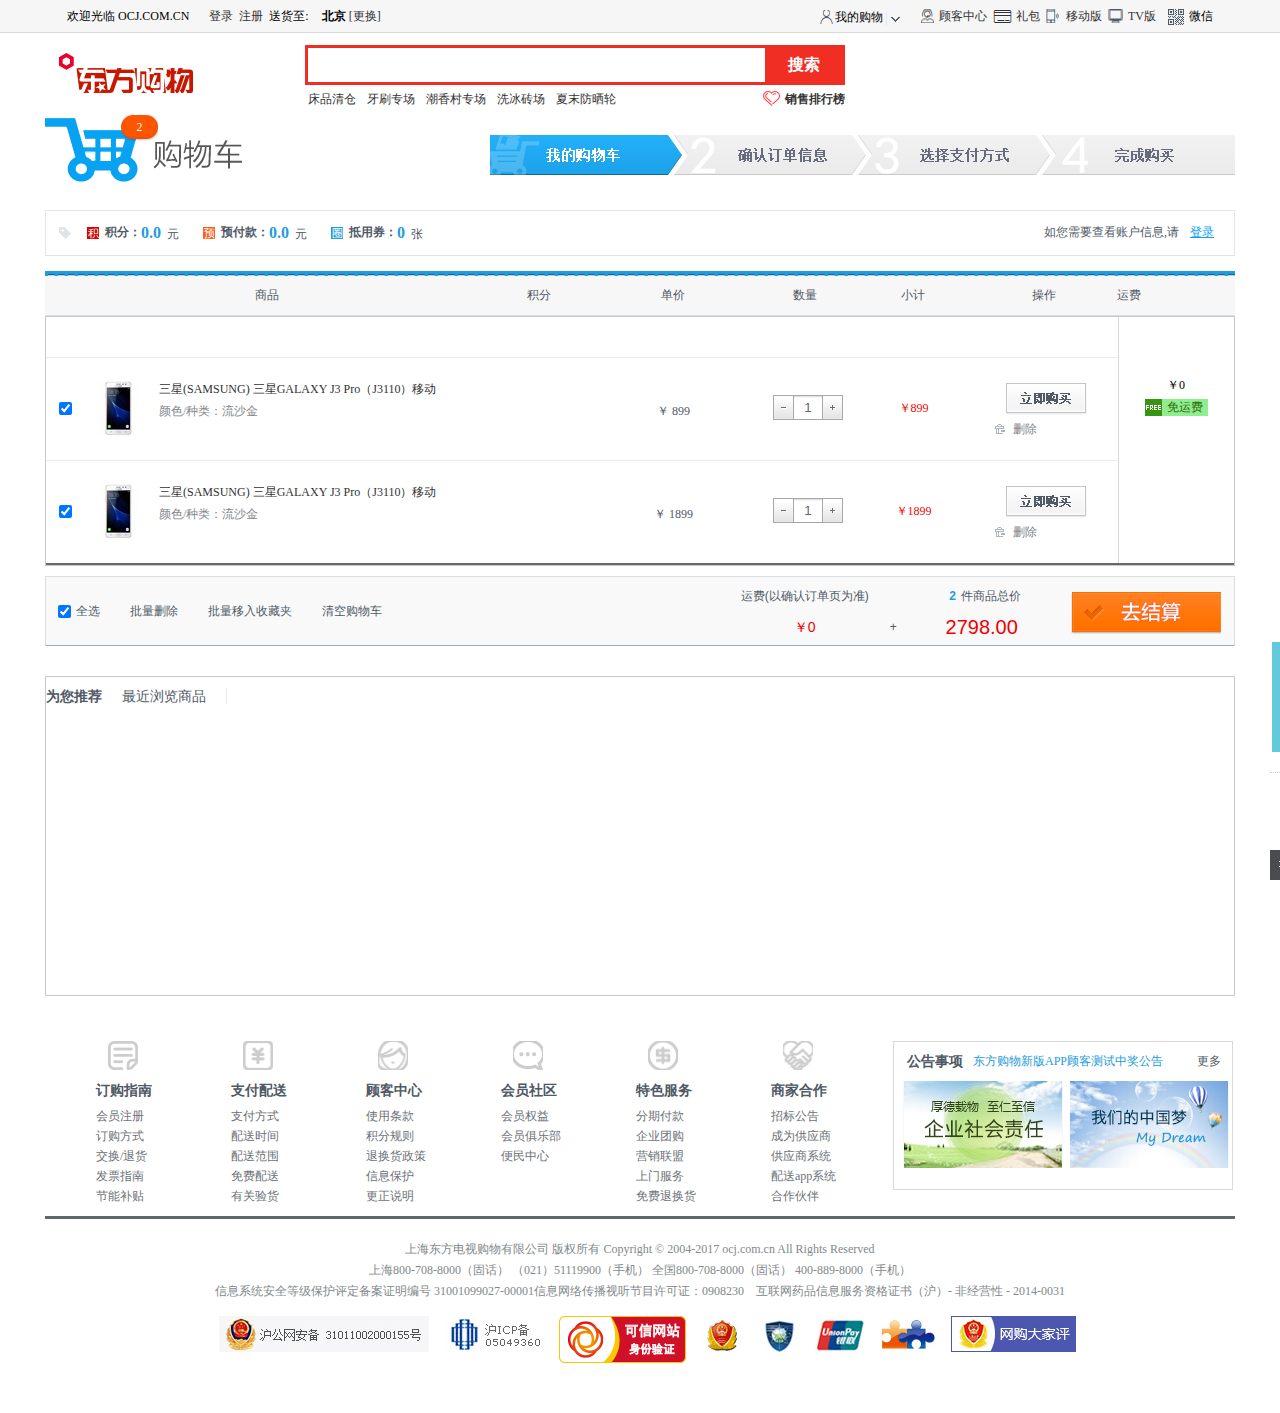
<file: buy.html>
<!DOCTYPE html>
<html>
	<head>
		<meta charset="UTF-8">
		<title></title>
		<script src="js/jquery.js" type="text/javascript" charset="utf-8"></script>
		<link rel="stylesheet" type="text/css" href="css/m_style.css" />
		<link rel="stylesheet" type="text/css" href="css/buy.css"/>
	</head>
	<body>
		
		<!--最头头-->
		<div class="header">
			<div class="con">
				<span class="t-titie">欢迎光临 OCJ.COM.CN</span>
				<span class="t-titie">
					<a href="">登录</a>
				</span>
				<span class="t-titie">
					<a href="">注册</a>
				</span>
				<span class="t-titie">送货至:</span>
				<div class="cpty">
					<span class="cpty1">
						<b>北京</b>
					</span>
					<a class="huan">[更换]</a>
				</div>
				<div class="t-vx evx">
					<span class="vx"><img src="img/picture/topimg5.png"/></span>
					<span class="te">微信</span>
					<div class="vx1"><img src="img/picture/1_20150727173851_67.jpg" /></div>
				</div>
				<span class="t-vx">
					<a href="" class="tv">TV版</a>
				</span>
				<span class="t-vx">
					<a href="" class="phone">移动版</a>
				</span>
				<span class="t-vx">
					<a href="" class="lb">礼包</a>
				</span>
				<span class="t-vx">
					<a href="" class="gk">顾客中心</a>
				</span>
				<div class="t-vx shop">

					<span class="gw">我的购物</span>
					<i><img src="img/images/bg.imitateselect1.dt.gif"/></i>
					<div class="list">
						<a href="">订单查询</a>
						<a href="">积分查询</a>
						<a href="">抵用券查询</a>
						<a href="">我的收藏</a>
						<a href="">修改信息</a>
					</div>

				</div>
			</div>
		</div>

		<div class="ss-warp">
			<!--搜索那-->
			<div class="ss">
				<a href="" class="xa d1"><img src="img/buy/cplogo0.png" /></a>
				<a href="" class="xax"></a>
				<div class="sear">
					<div class="fom">
						<input type="text" />
						<input type="button" value="搜索" />
					</div>
					<ul class="seax">
						<li>
							<a href="">床品清仓</a>
						</li>
						<li>
							<a href="">牙刷专场</a>
						</li>
						<li>
							<a href="">潮香村专场</a>
						</li>
						<li>
							<a href="">洗冰砖场</a>
						</li>
						<li>
							<a href="">夏末防晒轮</a>
						</li>
					</ul>
					<b class="ph">销售排行榜</b>
				</div>
			</div>
			
		</div>
		<script src="js/header.js" type="text/javascript" charset="utf-8"></script>
		
		<!--中间-->
		<div class="zj">
			<div class="zj-top">
				<div class="zj-top-img">
					<span>1</span>
				</div>
				<div class="zj-top-bz">
					
				</div>
			</div>
			<div class="zj-center">
				<span></span>
				<ul>
					<li class="ji">
						<i>积</i>
						<b>积分：</b>
						<a href="javascript:void(0)">0.0</a>
						<em>元</em>
					</li>
					<li class="yu">
						<i>预</i>
						<b>预付款：</b>
						<a href="javascript:void(0)">0.0</a>
						<em>元</em>
					</li>
					<li class="quan">
						<i>圈</i>
						<b>抵用券：</b>
						<a href="javascript:void(0)">0</a>
						<em>张</em>
					</li>
				</ul>
				
				<div class="login">
					如您需要查看账户信息,请
					<a href="javascript:void(0)">登录</a>
				</div>
			</div>
			<div class="zj-bottom">
				<div class="zj-bottom-top"></div>
				<ul class="zj-bottom-bottom">
					<li class="sp">商品</li>
					<li class="jf">积分</li>
					<li class="dj">单价</li>
					<li class="sl">数量</li>
					<li class="xj">小计</li>
					<li class="cz">操作</li>
					<li class="yf">运费</li>
				</ul>
				<div class="zj-bottom-list">
					<div class="zj-bottom-list-box">
						<div class="zj-bottom-list-box-top">
							<div class="zj-bottom-list-box-top-left"></div>
						</div>
						<div class="zj-bottom-list-box-bottom">
							<div class="zj-bottom-list-box-bottom-left">
								<div class="zj-bottom-list-box-bottom-left-box">
									<ul>
										<li class="sp">
											<div class="fxk">
												<input type="checkbox" checked="checked"/>
											</div>
											<div class="sp-img">
												<img src="img/buy/15134211P.jpg"/>
											</div>
											<div class="sp-con">
												<p class="title">
													
                  三星(SAMSUNG) 三星GALAXY J3 Pro（J3110）移动联通4G手机
												</p>
												<p class="info">
													颜色/种类：流沙金
												</p>
											</div>
										</li>
										<li class="jf"><div></div></li>
										<li class="dj">
											<div>￥
												<span class="djg">899</span>
											</div>
										</li>
										<li class="sl">
											<div class="count">
												<span class="jian"></span>
												<input type="text" value="1" class="shuliang"/>
												<span class="jia"></span>
											</div>
										</li>
										<li class="xj">
											<span>
												￥<em></em>
											</span>
										</li>
										<li class="cz">
											<div class="ljgm">
												<a href="javascript:void(0)"></a>
												<p>
													<span>删除</span>
												</p>
											</div>
										</li>
									</ul>
									
								</div>
								
								
								<div class="zj-bottom-list-box-bottom-left-box">
									<ul>
										<li class="sp">
											<div class="fxk">
												<input type="checkbox" checked="checked"/>
											</div>
											<div class="sp-img">
												<img src="img/buy/15134211P.jpg"/>
											</div>
											<div class="sp-con">
												<p class="title">
													
                  三星(SAMSUNG) 三星GALAXY J3 Pro（J3110）移动联通4G手机
												</p>
												<p class="info">
													颜色/种类：流沙金
												</p>
											</div>
										</li>
										<li class="jf"><div></div></li>
										<li class="dj">
											<div>￥
												<span class="djg">1899</span>
											</div>
										</li>
										<li class="sl">
											<div class="count">
												<span class="jian"></span>
												<input type="text" value="1" class="shuliang"/>
												<span class="jia"></span>
											</div>
										</li>
										<li class="xj">
											<span>
												￥<em></em>
											</span>
										</li>
										<li class="cz">
											<div class="ljgm">
												<a href="javascript:void(0)"></a>
												<p>
													<span>删除</span>
												</p>
											</div>
										</li>
									</ul>
									
								</div>
								
							</div>
							<div class="myf">
								<p>￥0</p>
								<span>免运费</span>
							</div>
						</div>
					</div>
				</div>
				
				
				
				<div class="gojiesuan">
					<ul>
						<li>
							<input type="checkbox" checked="checked"/>全选
						</li>
						<li>
							<a href="javascript:void(0)" class="plsc">批量删除</a>
						</li>
						<li>
							<a href="javascript:void(0)">批量移入收藏夹</a>
						</li>
						<li>
							<a href="javascript:void(0)">清空购物车</a>
						</li>
					</ul>
					<div class="jiesuan">
						
					</div>
					<div class="jiage">
						<p class="title">
							<span>运费(以确认订单页为准)</span>
							<span><b></b>件商品总价</span>
						</p>
						<p class="price">
							<span class="yf">
								￥0
							</span>
							<span class="jiahao">
								+
							</span>
							<span class="zongjia">
								￥
								<em>0.00</em>
							</span>
						</p>
					</div>
				</div>
			</div>
			
			<div class="wntj">
				<h3>为您推荐</h3>
				<span>最近浏览商品</span>
			</div>
		</div>
		<script src="js/buy.js" type="text/javascript" charset="utf-8"></script>
		<!--楼层控制器-->
		<div class="lckzq">
			<div class="lckzq-lbt">
				<div class="lckzq-lbt-t" style="display: block;">
					<img src="img/images/1_20170811165833_15.jpg" />
				</div>
				<div class="lckzq-lbt-t">
					<img src="img/images/1_20170804140226_12.jpg" />
				</div>
				<div class="lckzq-lbt-t">
					<img src="img/images/1_20170512191358_31.jpg" />
				</div>
				<div class="lckzq-lbt-t">
					<img src="img/images/1_20170519165037_40.jpg" />
				</div>
				<p class="yuan">
					<span class="dian active"></span>
					<span class="dian"></span>
					<span class="dian"></span>
					<span class="dian"></span>

				</p>
			</div>
			
			<div class="lckzq-bottom">
				<div class="lckzq-bottom-t">
					<a href="">东东客服</a>
				</div>
				<div class="lckzq-bottom-gotop">
					返回顶部
				</div>
			</div>
		</div>
		<script src="js/show.js" type="text/javascript" charset="utf-8"></script>
		<!--底部-->
		<div class="foot">
			<div class="foot-con">

				<div class="foot-con-con">
					<div class="foot-con-con-top">
						<ul class="foot-con-con-top-left">
							<li class="foot-con-con-top-li">
								<p class="b1"></p>
								<ul>
									<li class="b">订购指南</li>
									<li>会员注册</li>
									<li>订购方式</li>
									<li>交换/退货</li>
									<li>发票指南</li>
									<li>节能补贴</li>
								</ul>
							</li>
							<li class="foot-con-con-top-li">
								<p class="b2"></p>
								<ul>
									<li class="b">支付配送</li>
									<li>支付方式</li>
									<li>配送时间</li>
									<li>配送范围</li>
									<li>免费配送</li>
									<li>有关验货</li>
								</ul>
							</li>
							<li class="foot-con-con-top-li">
								<p class="b3"></p>
								<ul>
									<li class="b">顾客中心</li>
									<li>使用条款</li>
									<li>积分规则</li>
									<li>退换货政策</li>
									<li>信息保护</li>
									<li>更正说明</li>
								</ul>
							</li>
							<li class="foot-con-con-top-li">
								<p class="b4"></p>
								<ul>
									<li class="b">会员社区</li>
									<li>会员权益</li>
									<li>会员俱乐部</li>
									<li>便民中心</li>
								</ul>
							</li>
							<li class="foot-con-con-top-li">
								<p class="b5"></p>
								<ul>
									<li class="b">特色服务</li>
									<li>分期付款</li>
									<li>企业团购</li>
									<li>营销联盟</li>
									<li>上门服务</li>
									<li>免费退换货</li>
								</ul>
							</li>
							<li class="foot-con-con-top-li">
								<p class="b6"></p>
								<ul>
									<li class="b">商家合作</li>
									<li>招标公告</li>
									<li>成为供应商</li>
									<li>供应商系统</li>
									<li>配送app系统</li>
									<li>合作伙伴</li>
								</ul>
							</li>
						</ul>

						<div class="foot-con-con-top-right">
							<div class="foot-con-con-top-right-top">
								<h3>公告事项</h3>
								<div class="gd-box">
									<div class="a">
										<a href="javascript:void(0)">东方购物新版APP顾客测试中奖公告</a>
										<a href="javascript:void(0)">127期目录活动（7月）中奖公告</a>
										<a href="javascript:void(0)">6.29时尚派对USPOLO节目抽奖名单公告</a>
										<a href="javascript:void(0)">东方购物防诈骗提示公告</a>
										<a href="javascript:void(0)">海参竞选，东方购物诚邀优质供应商</a>
										<a href="javascript:void(0)">东方购物新版APP顾客测试中奖公告</a>
									</div>
								</div>
								<span>更多</span>
							</div>
							<div class="foot-con-con-top-right-bottom">
								<div class="foot-con-con-top-right-bottom-box">
									<img src="img/picture/1_20150814190801_94.jpg" />
								</div>
								<div class="foot-con-con-top-right-bottom-box">
									<img src="img/picture/1_20150814190832_60.jpg" />
								</div>
							</div>
						</div>

					</div>

				</div>

				<div class="foot-foot">
					<p>上海东方电视购物有限公司 版权所有 Copyright © 2004-2017 ocj.com.cn All Rights Reserved</p>
					<p>上海800-708-8000（固话） （021）51119900（手机） 全国800-708-8000（固话） 400-889-8000（手机）</p>
					<p>信息系统安全等级保护评定备案证明编号 31001099027-00001信息网络传播视听节目许可证：0908230 &nbsp;&nbsp;&nbsp;互联网药品信息服务资格证书（沪）- 非经营性 - 2014-0031</p>
				</div>
				<div class="foot-bottom">
					<div class="foot-bottom-t">
						<ul>
							<li><img src="img/picture/gawb.jpg" /></li>
							<li><img src="img/picture/img.footer.icon.1.jpg" /></li>
							<li><img src="img/picture/cnnic.png" /></li>
							<li><img src="img/picture/img.footer.icon.3.jpg" /></li>
							<li><img src="img/picture/img.footer.icon.4.jpg" /></li>
							<li><img src="img/picture/img.footer.icon.8.jpg" /></li>
							<li><img src="img/picture/img.footer.icon.9.jpg" /></li>
							<li><img src="img/picture/img.footer.icon.wanggou.jpg" /></li>
						</ul>
					</div>
				</div>
			</div>
		</div>
		<script src="js/foot.js" type="text/javascript" charset="utf-8"></script>
	</body>
</html>
</file>
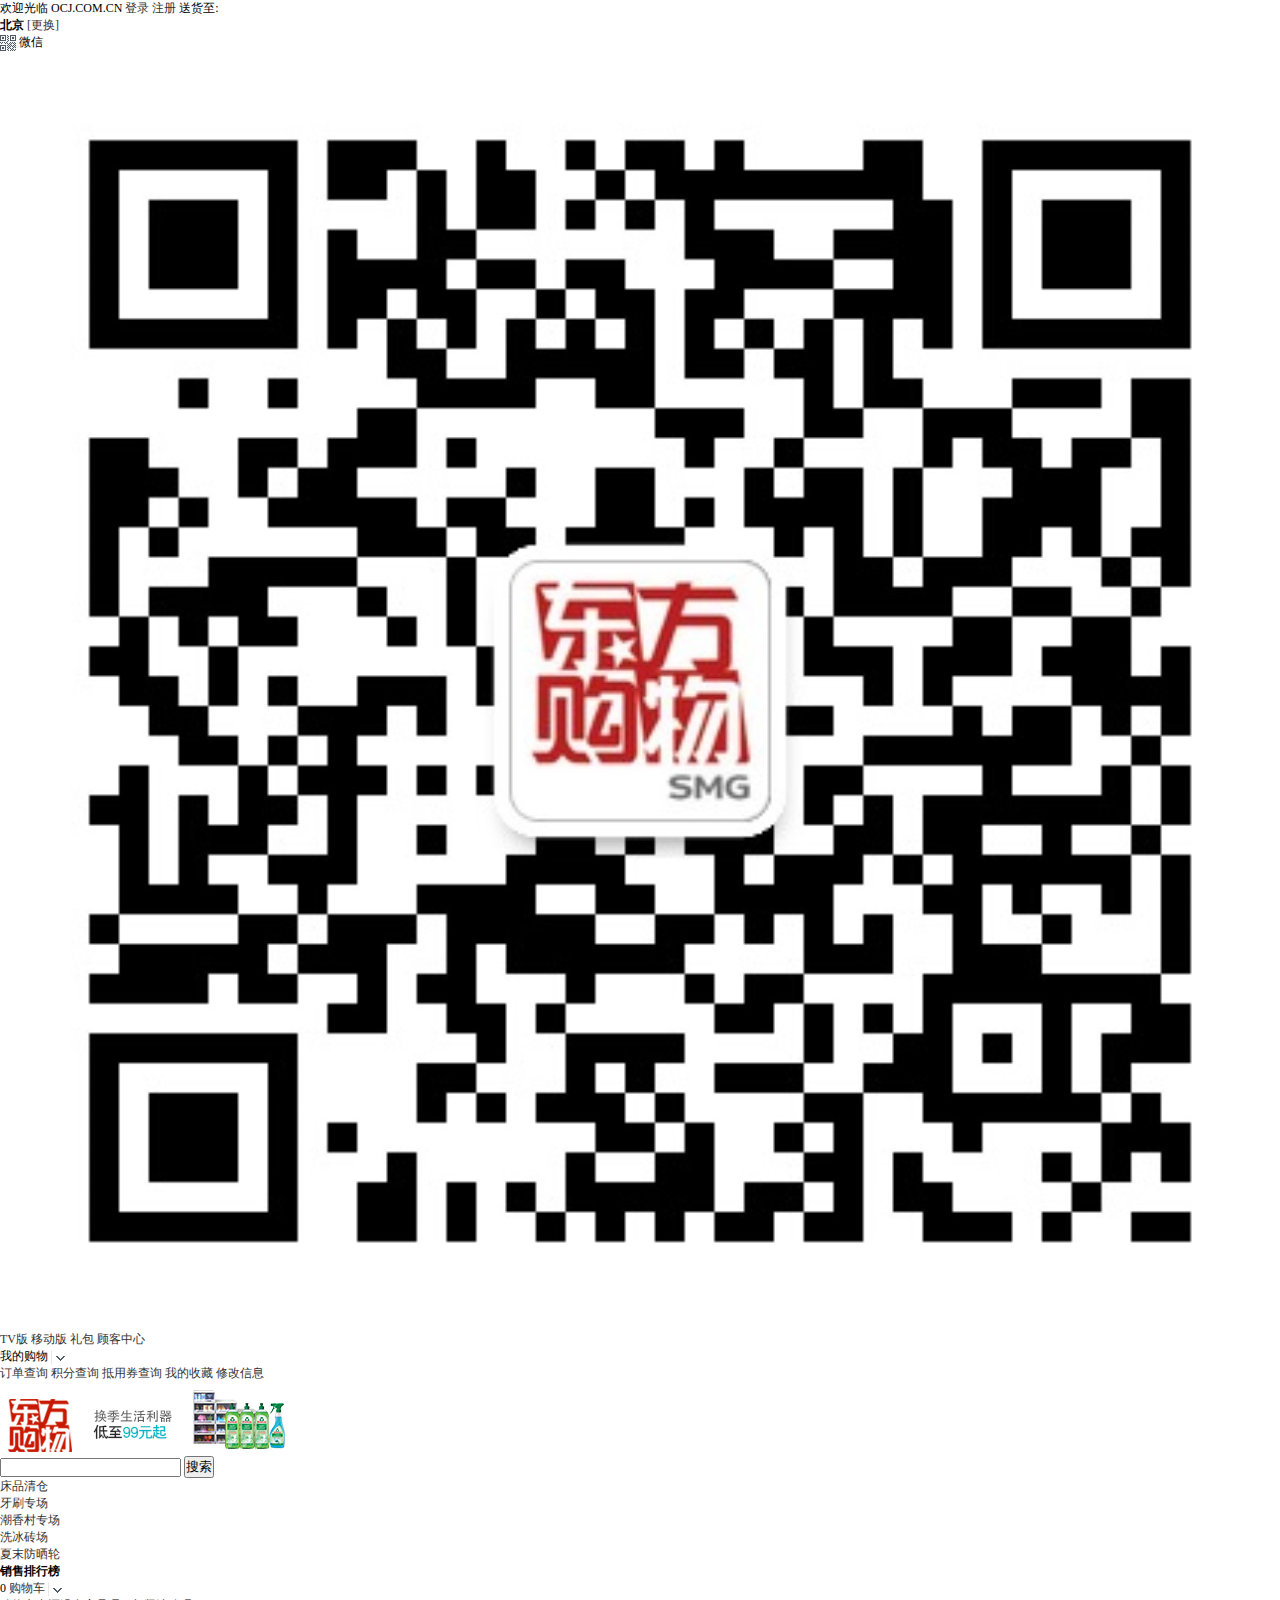
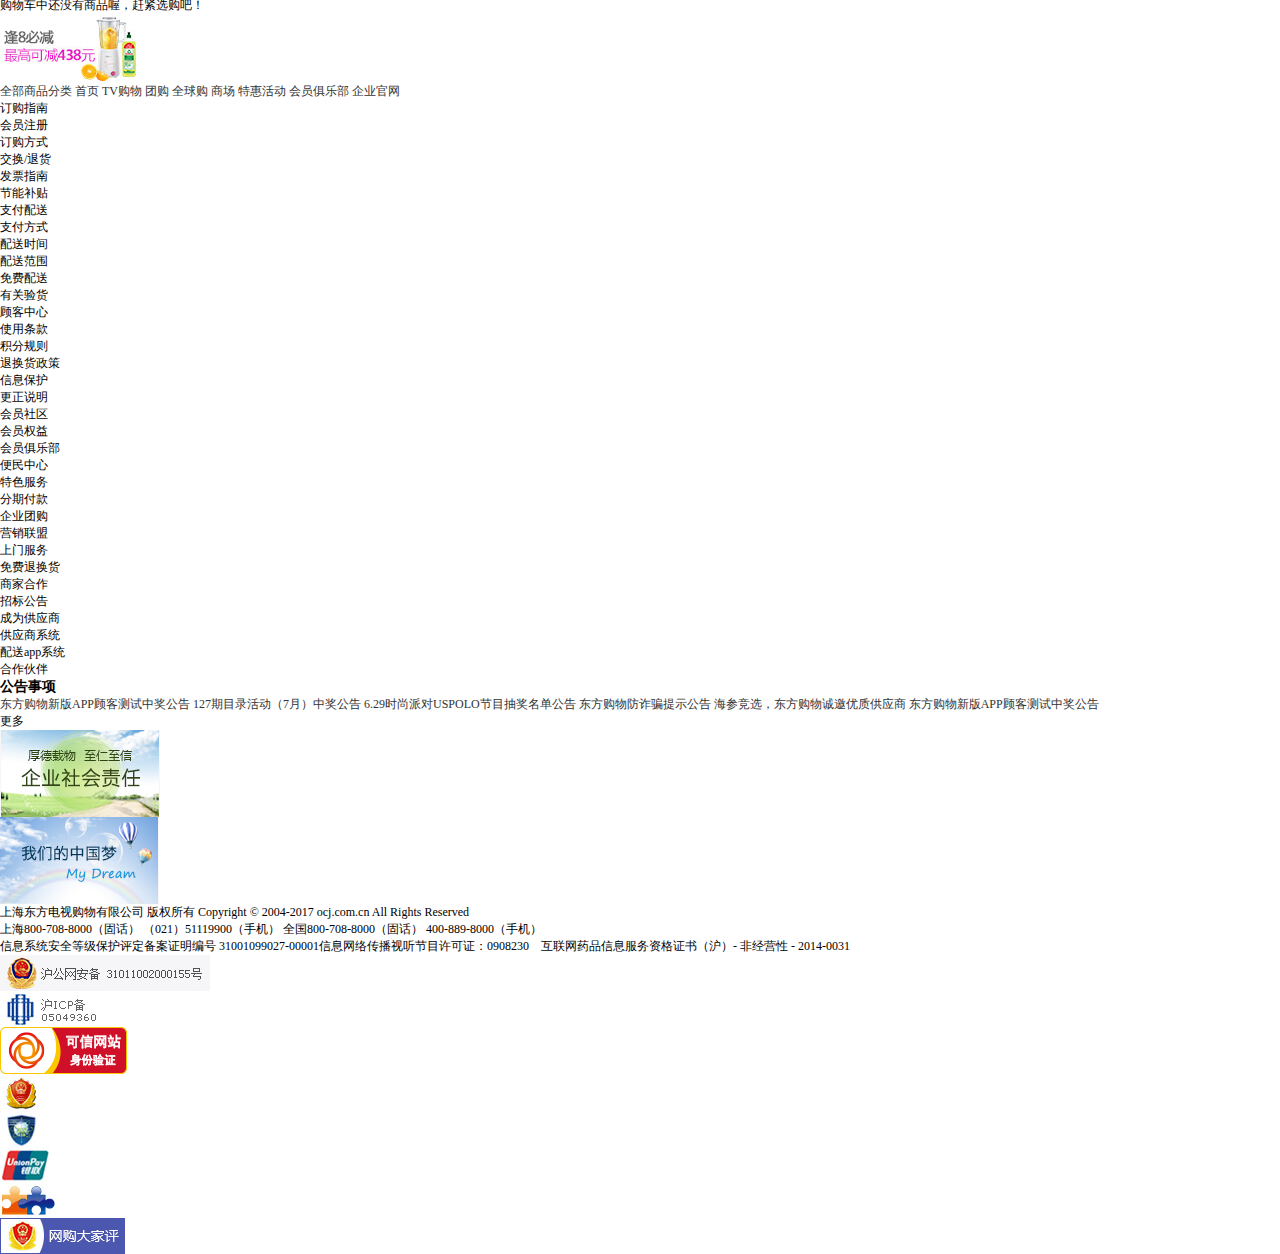
<file: login.html>
<!DOCTYPE html>
<html>

	<head>
		<meta charset="UTF-8">
		<title></title>
		<script src="js/jquery.js" type="text/javascript" charset="utf-8"></script>
		<link rel="stylesheet" type="text/css" href="css/m_style.css" />
		
	</head>

	<body>

		<!--最头头-->
		<div class="header">
			<div class="con">
				<span class="t-titie">欢迎光临 OCJ.COM.CN</span>
				<span class="t-titie">
					<a href="">登录</a>
				</span>
				<span class="t-titie">
					<a href="">注册</a>
				</span>
				<span class="t-titie">送货至:</span>
				<div class="cpty">
					<span class="cpty1">
						<b>北京</b>
					</span>
					<a class="huan">[更换]</a>
				</div>
				<div class="t-vx evx">
					<span class="vx"><img src="img/picture/topimg5.png"/></span>
					<span class="te">微信</span>
					<div class="vx1"><img src="img/picture/1_20150727173851_67.jpg" /></div>
				</div>
				<span class="t-vx">
					<a href="" class="tv">TV版</a>
				</span>
				<span class="t-vx">
					<a href="" class="phone">移动版</a>
				</span>
				<span class="t-vx">
					<a href="" class="lb">礼包</a>
				</span>
				<span class="t-vx">
					<a href="" class="gk">顾客中心</a>
				</span>
				<div class="t-vx shop">

					<span class="gw">我的购物</span>
					<i><img src="img/images/bg.imitateselect1.dt.gif"/></i>
					<div class="list">
						<a href="">订单查询</a>
						<a href="">积分查询</a>
						<a href="">抵用券查询</a>
						<a href="">我的收藏</a>
						<a href="">修改信息</a>
					</div>

				</div>
			</div>
		</div>

		<div class="ss-warp">
			<!--搜索那-->
			<div class="ss">
				<a href="" class="xa d1"><img src="img/picture/cplogo0.png" /></a>
				<a href="" class="xa"><img src="img/ps/1_20170803161542_33 (1).jpg" /></a>
				<div class="sear">
					<div class="fom">
						<input type="text" />
						<input type="button" value="搜索" />
					</div>
					<ul class="seax">
						<li>
							<a href="">床品清仓</a>
						</li>
						<li>
							<a href="">牙刷专场</a>
						</li>
						<li>
							<a href="">潮香村专场</a>
						</li>
						<li>
							<a href="">洗冰砖场</a>
						</li>
						<li>
							<a href="">夏末防晒轮</a>
						</li>
					</ul>
					<b class="ph">销售排行榜</b>
				</div>
				<div class="gwc">
					<span class="num">0</span>
					<a href="" class="gwc-z">购物车</a>
					<i><img src="img/images/bg.imitateselect1.dt.gif"/></i>
					<div class="gwc-con">
						<p>购物车中还没有商品喔，赶紧选购吧！</p>
					</div>
				</div>
				<a href="" class="ss-zh"><img src="img/picture/1_20170810114114_11.jpg" /></a>
			</div>
			<!--导航那-->
			<div class="nav">
				<div class="nav-con">
					<a href="" class="nav-tit d1">全部商品分类</a>
					<a href="" class="nav-tit">首页</a>
					<a href="" class="nav-tit">TV购物</a>
					<a href="" class="nav-tit">团购</a>
					<a href="" class="nav-tit">全球购</a>
					<a href="" class="nav-tit">商场</a>
					<a href="" class="nav-tit">特惠活动</a>
					<a href="" class="nav-tit">会员俱乐部</a>
					<a href="" class="nav-tit">企业官网</a>

				</div>
			</div>
		</div>
		<script src="js/header.js" type="text/javascript" charset="utf-8"></script>

		<!--底部-->
		<div class="foot">
			<div class="foot-con">

				<div class="foot-con-con">
					<div class="foot-con-con-top">
						<ul class="foot-con-con-top-left">
							<li class="foot-con-con-top-li">
								<p class="b1"></p>
								<ul>
									<li class="b">订购指南</li>
									<li>会员注册</li>
									<li>订购方式</li>
									<li>交换/退货</li>
									<li>发票指南</li>
									<li>节能补贴</li>
								</ul>
							</li>
							<li class="foot-con-con-top-li">
								<p class="b2"></p>
								<ul>
									<li class="b">支付配送</li>
									<li>支付方式</li>
									<li>配送时间</li>
									<li>配送范围</li>
									<li>免费配送</li>
									<li>有关验货</li>
								</ul>
							</li>
							<li class="foot-con-con-top-li">
								<p class="b3"></p>
								<ul>
									<li class="b">顾客中心</li>
									<li>使用条款</li>
									<li>积分规则</li>
									<li>退换货政策</li>
									<li>信息保护</li>
									<li>更正说明</li>
								</ul>
							</li>
							<li class="foot-con-con-top-li">
								<p class="b4"></p>
								<ul>
									<li class="b">会员社区</li>
									<li>会员权益</li>
									<li>会员俱乐部</li>
									<li>便民中心</li>
								</ul>
							</li>
							<li class="foot-con-con-top-li">
								<p class="b5"></p>
								<ul>
									<li class="b">特色服务</li>
									<li>分期付款</li>
									<li>企业团购</li>
									<li>营销联盟</li>
									<li>上门服务</li>
									<li>免费退换货</li>
								</ul>
							</li>
							<li class="foot-con-con-top-li">
								<p class="b6"></p>
								<ul>
									<li class="b">商家合作</li>
									<li>招标公告</li>
									<li>成为供应商</li>
									<li>供应商系统</li>
									<li>配送app系统</li>
									<li>合作伙伴</li>
								</ul>
							</li>
						</ul>

						<div class="foot-con-con-top-right">
							<div class="foot-con-con-top-right-top">
								<h3>公告事项</h3>
								<div class="gd-box">
									<div class="a">
										<a href="javascript:void(0)">东方购物新版APP顾客测试中奖公告</a>
										<a href="javascript:void(0)">127期目录活动（7月）中奖公告</a>
										<a href="javascript:void(0)">6.29时尚派对USPOLO节目抽奖名单公告</a>
										<a href="javascript:void(0)">东方购物防诈骗提示公告</a>
										<a href="javascript:void(0)">海参竞选，东方购物诚邀优质供应商</a>
										<a href="javascript:void(0)">东方购物新版APP顾客测试中奖公告</a>
									</div>
								</div>
								<span>更多</span>
							</div>
							<div class="foot-con-con-top-right-bottom">
								<div class="foot-con-con-top-right-bottom-box">
									<img src="img/picture/1_20150814190801_94.jpg" />
								</div>
								<div class="foot-con-con-top-right-bottom-box">
									<img src="img/picture/1_20150814190832_60.jpg" />
								</div>
							</div>
						</div>

					</div>

				</div>

				<div class="foot-foot">
					<p>上海东方电视购物有限公司 版权所有 Copyright © 2004-2017 ocj.com.cn All Rights Reserved</p>
					<p>上海800-708-8000（固话） （021）51119900（手机） 全国800-708-8000（固话） 400-889-8000（手机）</p>
					<p>信息系统安全等级保护评定备案证明编号 31001099027-00001信息网络传播视听节目许可证：0908230 &nbsp;&nbsp;&nbsp;互联网药品信息服务资格证书（沪）- 非经营性 - 2014-0031</p>
				</div>
				<div class="foot-bottom">
					<div class="foot-bottom-t">
						<ul>
							<li><img src="img/picture/gawb.jpg" /></li>
							<li><img src="img/picture/img.footer.icon.1.jpg" /></li>
							<li><img src="img/picture/cnnic.png" /></li>
							<li><img src="img/picture/img.footer.icon.3.jpg" /></li>
							<li><img src="img/picture/img.footer.icon.4.jpg" /></li>
							<li><img src="img/picture/img.footer.icon.8.jpg" /></li>
							<li><img src="img/picture/img.footer.icon.9.jpg" /></li>
							<li><img src="img/picture/img.footer.icon.wanggou.jpg" /></li>
						</ul>
					</div>
				</div>
			</div>
		</div>
		<script src="js/foot.js" type="text/javascript" charset="utf-8"></script>
	</body>

</html>
</file>
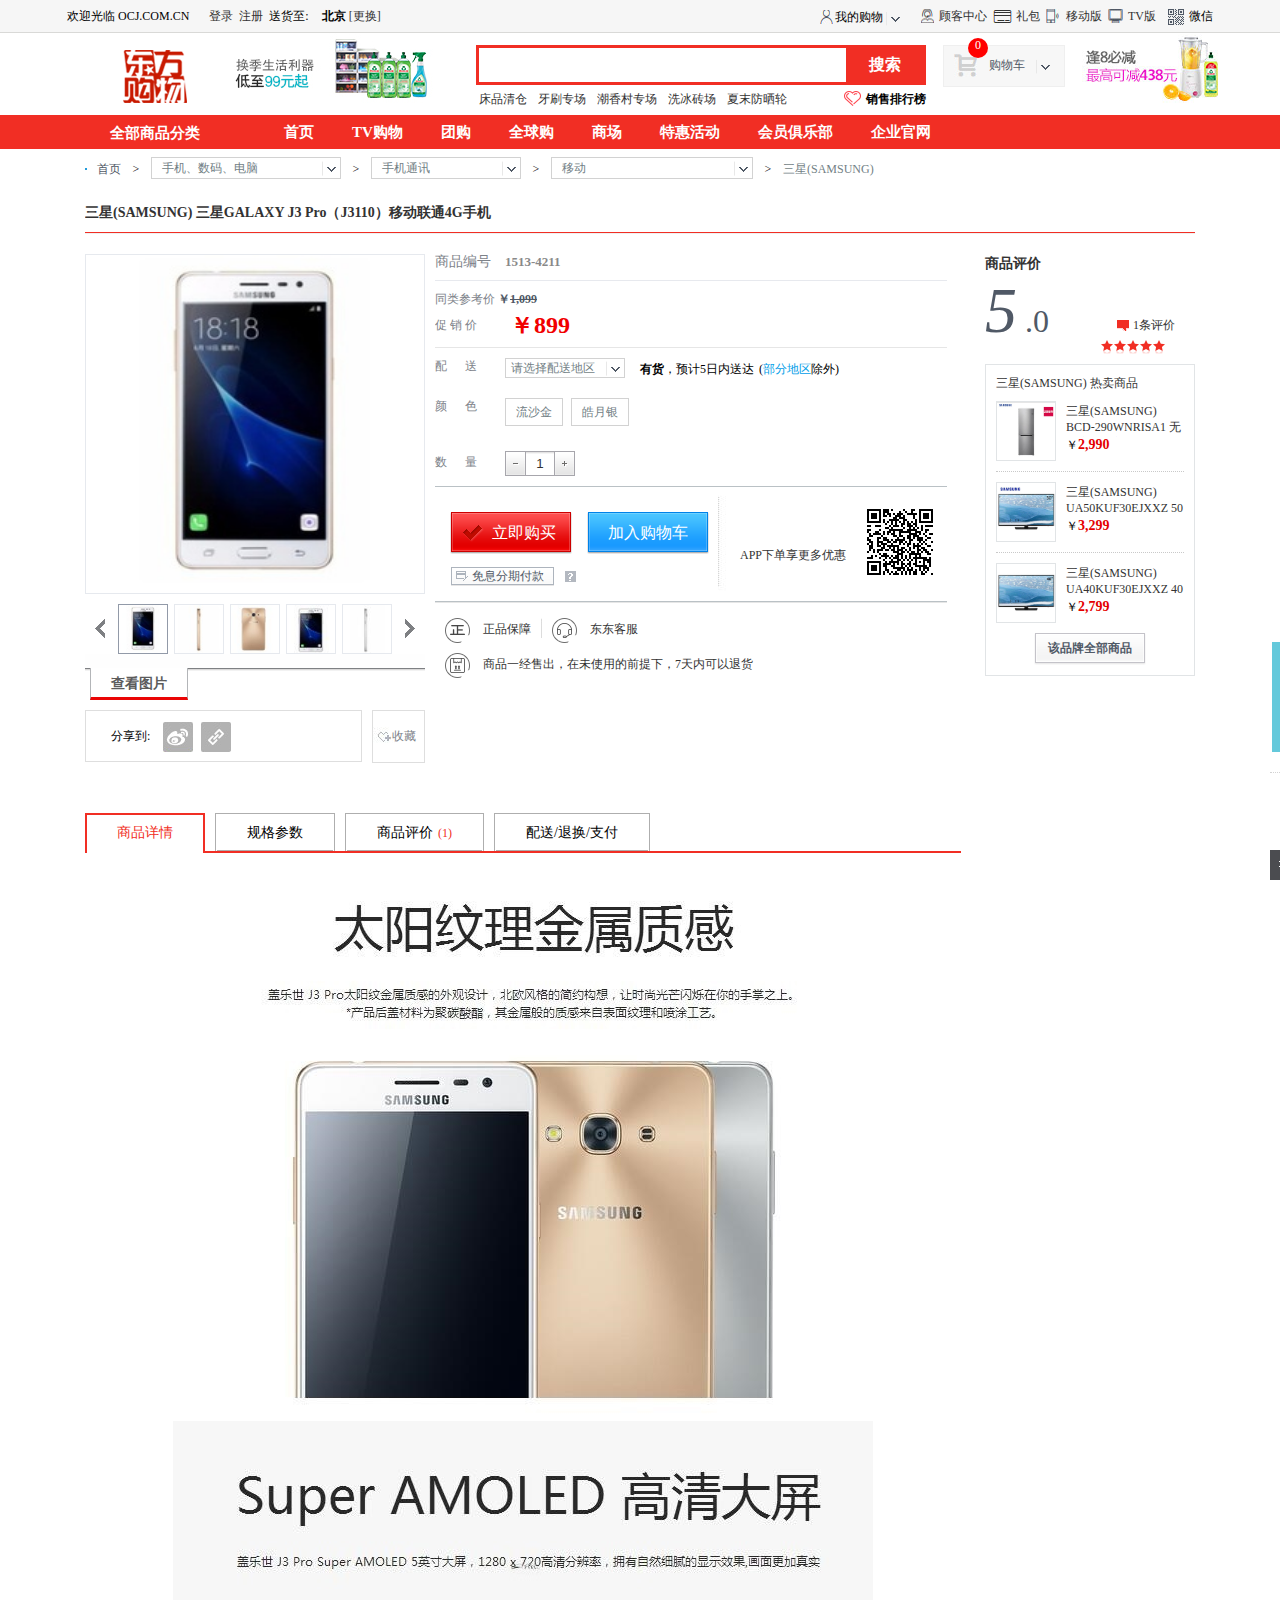
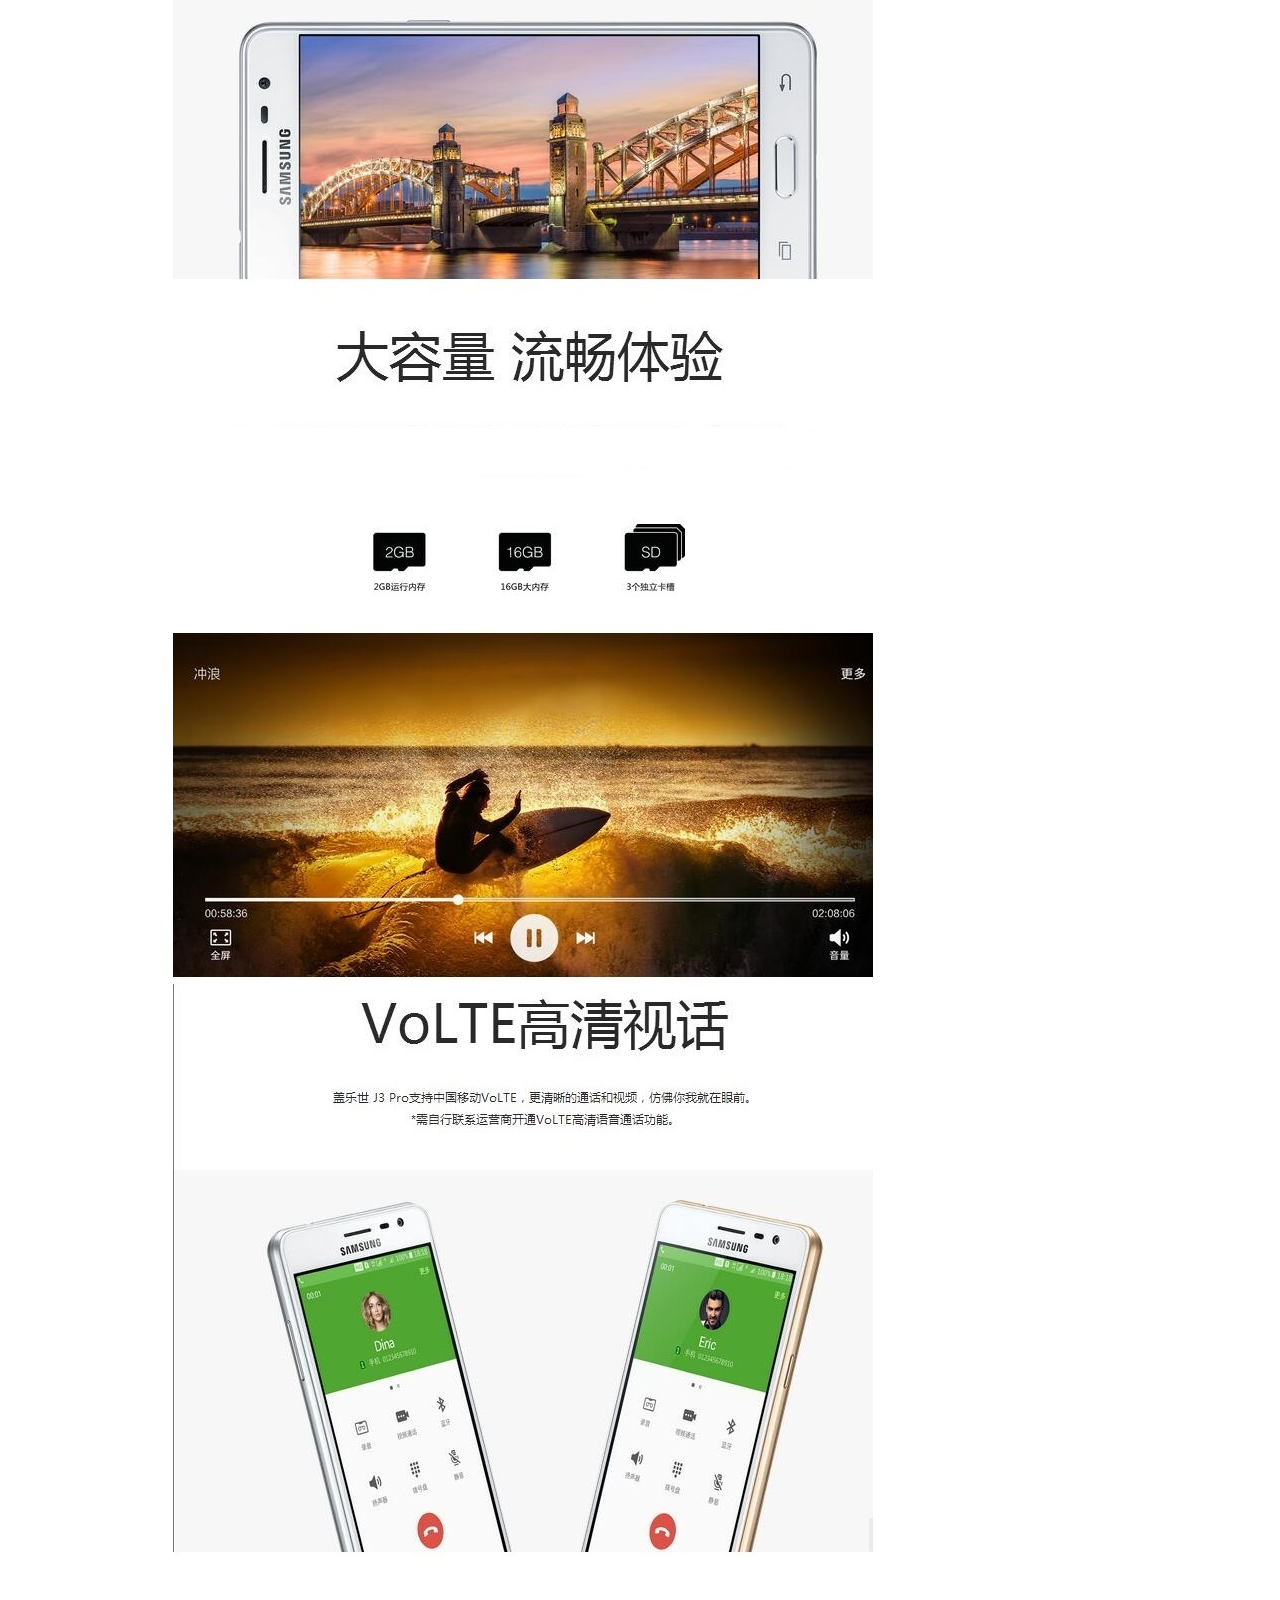
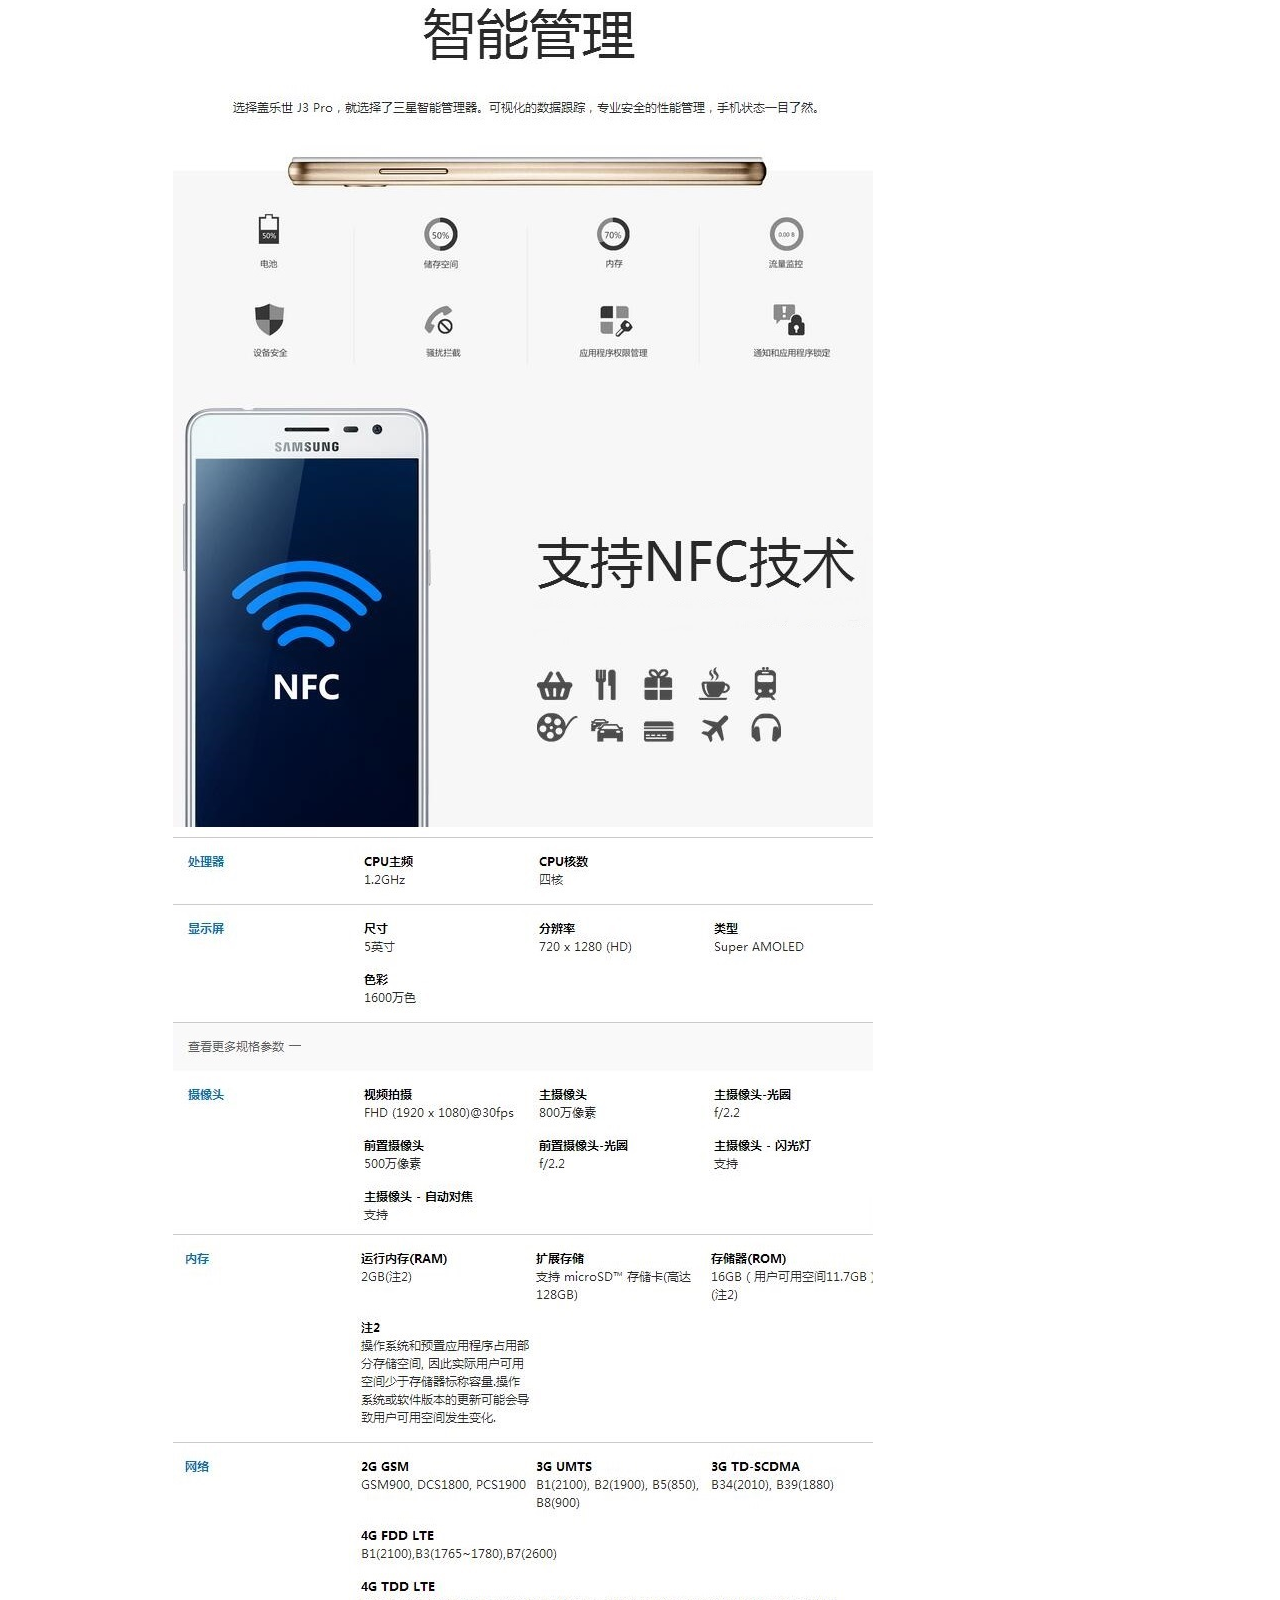
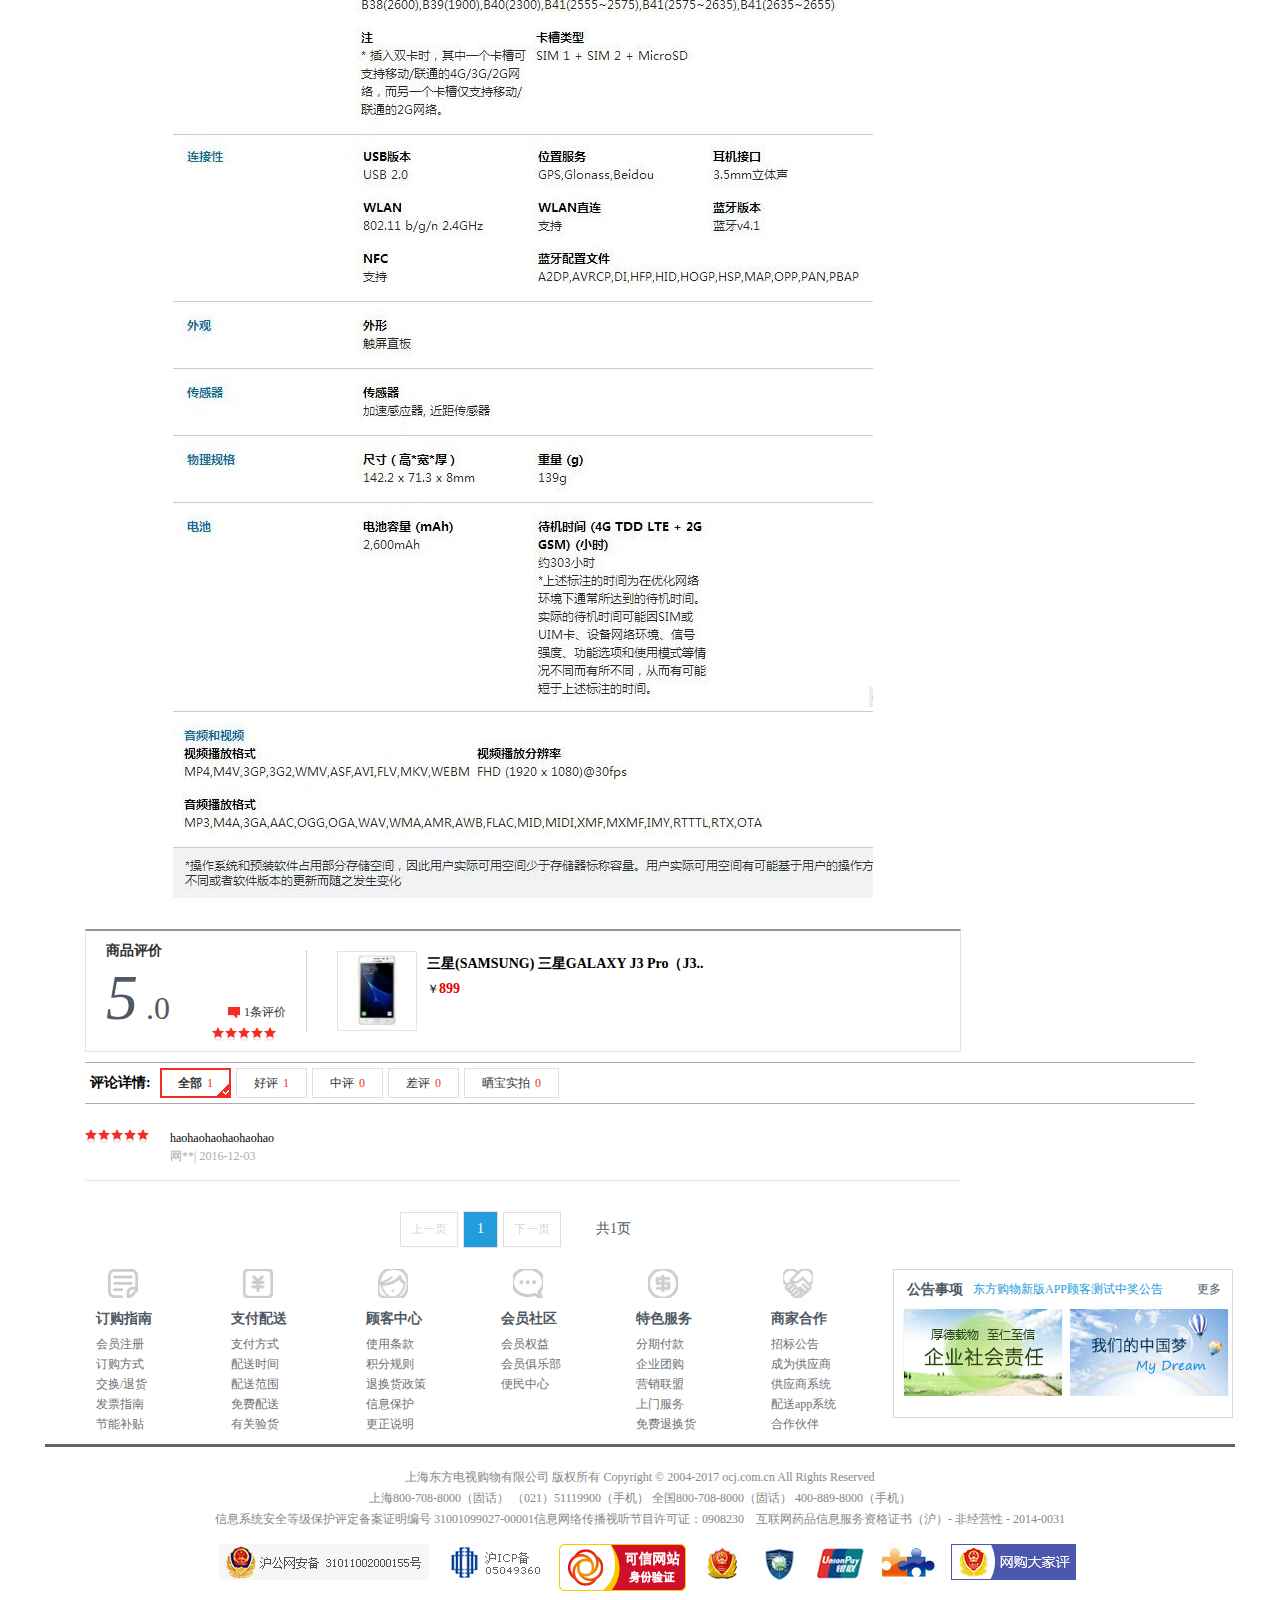
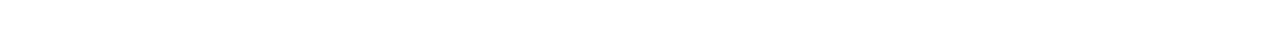
<file: show.html>
<!DOCTYPE html>
<html>

	<head>
		<meta charset="UTF-8">
		<title></title>
		<script src="js/jquery.js" type="text/javascript" charset="utf-8"></script>
		<link rel="stylesheet" type="text/css" href="css/m_style.css" />
		<link rel="stylesheet" type="text/css" href="css/show.css"/>
	</head>

	<body>

		<!--最头头-->
		<div class="header">
			<div class="con">
				<span class="t-titie">欢迎光临 OCJ.COM.CN</span>
				<span class="t-titie">
					<a href="">登录</a>
				</span>
				<span class="t-titie">
					<a href="">注册</a>
				</span>
				<span class="t-titie">送货至:</span>
				<div class="cpty">
					<span class="cpty1">
						<b>北京</b>
					</span>
					<a class="huan">[更换]</a>
				</div>
				<div class="t-vx evx">
					<span class="vx"><img src="img/picture/topimg5.png"/></span>
					<span class="te">微信</span>
					<div class="vx1"><img src="img/picture/1_20150727173851_67.jpg" /></div>
				</div>
				<span class="t-vx">
					<a href="" class="tv">TV版</a>
				</span>
				<span class="t-vx">
					<a href="" class="phone">移动版</a>
				</span>
				<span class="t-vx">
					<a href="" class="lb">礼包</a>
				</span>
				<span class="t-vx">
					<a href="" class="gk">顾客中心</a>
				</span>
				<div class="t-vx shop">

					<span class="gw">我的购物</span>
					<i><img src="img/images/bg.imitateselect1.dt.gif"/></i>
					<div class="list">
						<a href="">订单查询</a>
						<a href="">积分查询</a>
						<a href="">抵用券查询</a>
						<a href="">我的收藏</a>
						<a href="">修改信息</a>
					</div>

				</div>
			</div>
		</div>

		<div class="ss-warp">
			<!--搜索那-->
			<div class="ss">
				<a href="" class="xa d1"><img src="img/picture/cplogo0.png" /></a>
				<a href="" class="xa"><img src="img/ps/1_20170803161542_33 (1).jpg" /></a>
				<div class="sear">
					<div class="fom">
						<input type="text" />
						<input type="button" value="搜索" />
					</div>
					<ul class="seax">
						<li>
							<a href="">床品清仓</a>
						</li>
						<li>
							<a href="">牙刷专场</a>
						</li>
						<li>
							<a href="">潮香村专场</a>
						</li>
						<li>
							<a href="">洗冰砖场</a>
						</li>
						<li>
							<a href="">夏末防晒轮</a>
						</li>
					</ul>
					<b class="ph">销售排行榜</b>
				</div>
				<div class="gwc">
					<span class="num">0</span>
					<a href="" class="gwc-z">购物车</a>
					<i><img src="img/images/bg.imitateselect1.dt.gif"/></i>
					<div class="gwc-con">
						<p>购物车中还没有商品喔，赶紧选购吧！</p>
					</div>
				</div>
				<a href="" class="ss-zh"><img src="img/picture/1_20170810114114_11.jpg" /></a>
			</div>
			<!--导航那-->
			<div class="nav">
				<div class="nav-con">
					<a href="" class="nav-tit d1">全部商品分类</a>
					<a href="" class="nav-tit">首页</a>
					<a href="" class="nav-tit">TV购物</a>
					<a href="" class="nav-tit">团购</a>
					<a href="" class="nav-tit">全球购</a>
					<a href="" class="nav-tit">商场</a>
					<a href="" class="nav-tit">特惠活动</a>
					<a href="" class="nav-tit">会员俱乐部</a>
					<a href="" class="nav-tit">企业官网</a>

				</div>
			</div>
		</div>
		<script src="js/header.js" type="text/javascript" charset="utf-8"></script>

		<!--中间nav-->
		<div class="zj-nav">
			<div class="zj-nav-box">
				<ul>
					<li><a href="">首页</a></li>
					<li><em class="jt">&nbsp;>&nbsp;</em></li>
					<li>
						<div class="sel">
							<dl style="width: 188px;">
								<dt><em>手机、数码、电脑</em></dt>
								<ul style="width: 188px;height: 220px;">
									<li>厨房用品、厨房电器</li>
									<li>家居、家饰</li>
									<li>食品饮料</li>
									<li>手机、数码、电脑</li>
									<li>家用电器</li>
									<li>化妆品、洗护沐浴</li>
									<li>服装、鞋靴、箱包、配饰</li>
									<li>母婴、玩具、宠物</li>
									<li>珠宝、收藏、钟表</li>
									<li>保健品、运动户外、器械</li>
									<li>汽车、旅游、保险、服务</li>
								</ul>
							</dl>
						</div>
					</li>
					<li><em class="jt">&nbsp;>&nbsp;</em></li>
					<li>
						<div class="sel">
							<dl style="width: 148px;">
								<dt><em>手机通讯</em></dt>
								<ul style="width: 148px;height: 220px;">
									<li>厨房用品、厨房电器</li>
									<li>家居、家饰</li>
									<li>食品饮料</li>
									<li>手机、数码、电脑</li>
									<li>家用电器</li>
									<li>化妆品、洗护沐浴</li>
									<li>服装、鞋靴、箱包、配饰</li>
									<li>母婴、玩具、宠物</li>
									<li>珠宝、收藏、钟表</li>
									<li>保健品、运动户外、器械</li>
									<li>汽车、旅游、保险、服务</li>
								</ul>
							</dl>
						</div>
					</li>
					<li><em class="jt">&nbsp;>&nbsp;</em></li>
					<li>
						<div class="sel">
							<dl style="width: 200px;">
								<dt><em>移动</em></dt>
								<ul style="width: 200px;height: 100px;">
									<li>三网通</li>
									<li>移动</li>
									<li>电话机</li>
									<li>联通</li>
									<li>电信</li>
								</ul>
							</dl>
						</div>
					</li>
					<li><em class="jt">&nbsp;>&nbsp;</em></li>
					<li><span>三星(SAMSUNG)</span></li>
				</ul>
			</div>
		</div>
		<!--中间-->
		<div class="zj">
			<div class="zj-con">
				<div class="zj-con-con">
					<div class="zj-con-con-top">
						<h1> 三星(SAMSUNG) 三星GALAXY J3 Pro（J3110）移动联通4G手机 </h1>
					</div>
					<div class="zj-con-con-center">
						<div class="zj-con-con-center-left">
							<div class="zj-con-con-center-left-top">
								<div class="zj-con-con-center-left-top-top">
									<div class="zj-con-con-center-left-top-top-t">
										<div class="zj-con-con-center-left-top-top-t-t">
											<div class="zj-con-con-center-left-top-top-t-t-xt">
												<img src="img/list/15134211M.jpg" style="display: block;"/>
												<img src="img/show/15134211L2.jpg"/>
												<img src="img/show/15134211L3.jpg"/>
												<img src="img/show/15134211L4.jpg"/>
												<img src="img/show/15134211L5.jpg"/>
												<img src="img/show/15134211L6.jpg"/>
												<div class="smallbox"></div>
											</div>
										</div>
										<div class="zj-con-con-center-left-top-top-t-t-dt">
											<div class="zj-con-con-center-left-top-top-t-t-dt-box">
												<img src="img/list/15134211M.jpg" style="display: block;"/>
												<img src="img/show/15134211L2.jpg"/>
												<img src="img/show/15134211L3.jpg"/>
												<img src="img/show/15134211L4.jpg"/>
												<img src="img/show/15134211L5.jpg"/>
												<img src="img/show/15134211L6.jpg"/>
											</div>
												
										</div>
									</div>
									
								</div>
								<div class="zj-con-con-center-left-top-bottom">
									<span class="prev"></span>
									<div class="thumbnail">
							            <ul class="clear_float" style="width: 562px; left: 0px;">
							            	<li><a href="javascript:void(0)"><img src="img/show/15134211P.jpg" class="active"/></a></li>
							            	<li><a href="javascript:void(0)"><img src="img/show/15134211P2.jpg"/></a></li>
							            	<li><a href="javascript:void(0)"><img src="img/show/15134211P3.jpg"/></a></li>
							            	<li><a href="javascript:void(0)"><img src="img/show/15134211P4.jpg"/></a></li>
							            	<li><a href="javascript:void(0)"><img src="img/show/15134211P5.jpg"/></a></li>
							           	    <li><a href="javascript:void(0)"><img src="img/show/15134211P6.jpg"/></a></li>
							            </ul>
						            </div>
									<span class="next"></span>
								</div>
							</div>
							<div class="zj-con-con-center-left-center">
								<div class="zj-con-con-center-left-center-look">
									<span>查看图片</span>
								</div>
							</div>
							<div class="zj-con-con-center-left-bottom">
								<div class="share">
									分享到:
									<a href="javascript:void(0)"></a>
									<a href="javascript:void(0)"></a>
								</div>
								<div class="code"><span>收藏</span></div>
							</div>
						</div>
						<div class="zj-con-con-center-center">
							<div class="zj-con-con-center-center-box">
								<div class="spbh">
									<h6>商品编号</h6>
									<p>
										1513-4211
									</p>
								</div>
								<div class="tlck">
									同类参考价
									<em>
										<b>￥<span>1,099</span></b>
									</em>
								</div>
								<div class="cxj">
									<div class="z">促  销  价</div>
									<div class="q"><span>￥899</span></div>
								</div>
								<div class="ps">
									<div class="z">配 　 送</div>
									<div class="q">
										<div class="address">
											<div class="xaddress">
												<span>请选择配送地区</span>
											</div>
											<div class="xxxaddress">
												<img src="img/show/loca_sel_del.jpg" class="dell"/>
												<ul>
													<li class="active">请选择</li>
													<li>请选择</li>
													<li>请选择</li>
												</ul>
												<div class="sheng" style="display: block;">
													<span></span>
												</div>
												<div class="sheng"><span></span></div>
												<div class="sheng"><span></span></div>
											</div>
											<div class="adjson"></div>
										</div>
										<div class="yh">
											<b>有货</b>，预计5日内送达
										</div>
										<div class="dq">
											 (<a href="javascript:void(0)">部分地区</a>除外)
										</div>
									</div>
								</div>
								<div class="ps ps1">
									<div class="z">颜 　 色</div>
									<div class="q">
										<div class="ysfl">
											<a href="javascript:void(0)">流沙金</a>
										</div>
										<div class="ysfl">
											<a href="javascript:void(0)">皓月银</a>
										</div>
									</div>
								</div>
								<div class="ps ps1">
									<div class="z">数 　 量</div>
									<div class="q">
										<div class="jiajian">
											<div class="jian"></div>
											<input type="text" class="num1" value="1"/>
											<div class="jia"></div>
										</div>
									</div>
								</div>
								
							</div>
							<div class="zj-con-con-center-center-center">
								<div class="zj-con-con-center-center-center-box">
									<div class="goumai">立即购买</div>
									<div class="jiarugouwuche"><a href="buy.html" style="color: #fff;">加入购物车</a></div>
									<span class="mxfq">免息分期付款</span>
									<span class="wenhao">
										<span class="yinhang"><a href="javascript:void(0)">支持分期付款银行：招商银行  工商银行  </a></span>
									</span>
									<div class="erweima">
										<span>APP下单享更多优惠</span>
										<img src="img/show/15134211A.jpg" class="erwei"/>
									</div>
								</div>
							</div>
							<div class="bigerweima">
								<img src="img/show/15134211B.jpg"/>
								<span>APP下单享更多优惠</span>
							</div>
							<div class="zj-con-con-center-center-bottom">
								<div class="zj-con-con-center-center-bottom-box">
									<div class="zpbz">
										<img src="img/show/dtfunc_icon1.png"/>
										<span>正品保障</span>
										
									</div>
									<div class="line">
										<img src="img/show/dtfunc_line.jpg"/>
									</div>
									<div class="zpbz">
										<img src="img/show/dtfunc_icon2.png"/>
										<a href="javascript:void(0)">东东客服</a>
										
									</div>
								</div>
								<div class="zj-con-con-center-center-bottom-box">
									<div class="zpbz">
										<img src="img/show/dtfunc_icon5.png"/>
										<span>商品一经售出，在未使用的前提下，7天内可以退货</span>
										
									</div>
								</div>
							</div>
						</div>
						<div class="zj-con-con-center-right">
							<div class="zj-con-con-center-right-top">
								<h3>商品评价</h3>
								<div class="pf">
									<em>5</em>
									.0
								</div>
								<div class="pl">
									<span>1条评价</span>
								</div>
								<div class="xxpj">
									<span>
										<em></em>
									</span>
								</div>
							</div>
							<div class="zj-con-con-center-right-center">
								<p>三星(SAMSUNG) 热卖商品</p>
								<div class="zj-con-con-center-right-center-box">
									<div class="zj-con-con-center-right-center-box-img">
										<img src="img/show/15177269S.jpg"/>
									</div>
									<div class="zj-con-con-center-right-center-box-con">
										<div class="zj-con-con-center-right-center-box-con-title">
											三星(SAMSUNG) BCD-290WNRISA1 无霜变频双门冰箱290L（金属银）
										</div>
										<div class="zj-con-con-center-right-center-box-con-money">
											￥<span>2,990</span>
										</div>
									</div>
								</div>
								
								<div class="zj-con-con-center-right-center-box">
									<div class="zj-con-con-center-right-center-box-img">
										<img src="img/show/15172000S.jpg"/>
									</div>
									<div class="zj-con-con-center-right-center-box-con">
										<div class="zj-con-con-center-right-center-box-con-title">
											三星(SAMSUNG) UA50KUF30EJXXZ 50英寸4k平板电视机液晶智能网络
										</div>
										<div class="zj-con-con-center-right-center-box-con-money">
											￥<span>3,299</span>
										</div>
									</div>
								</div>
								
								<div class="zj-con-con-center-right-center-box">
									<div class="zj-con-con-center-right-center-box-img">
										<img src="img/show/15172925S.jpg"/>
									</div>
									<div class="zj-con-con-center-right-center-box-con">
										<div class="zj-con-con-center-right-center-box-con-title">
											三星(SAMSUNG) UA40KUF30EJXXZ 40英寸 4K超高清智能液晶平板电视机
										</div>
										<div class="zj-con-con-center-right-center-box-con-money">
											￥<span>2,799</span>
										</div>
									</div>
								</div>
								
								<div class="qbsp">
									<a href="javascript:void(0)">该品牌全部商品</a>
								</div>
							</div>
						</div>
					</div>
				</div>
				<div class="zj-con-bottom">
					<div class="zj-con-bottom-left">
						<div class="zj-con-bottom-left-tab">
							<ul>
								<li class="active"><span class="active">商品详情</span></li>
								<li><span>规格参数</span></li>
								<li><span>商品评价<em>(1)</em></span></li>
								<li><span>配送/退换/支付</span></li>
							</ul>
						</div>
						<div class="zj-con-bottom-left-tabcon" style="display: block;">
							<div class="zj-con-bottom-left-tabcon-img">
								<img src="img/show/1471509398294.jpg"/>
							</div>
						</div>
						<div class="zj-con-bottom-left-tabcon">
							<div class="zj-con-bottom-left-tabcon-con">
								<h3>商品名称</h3>
								<p>三星(SAMSUNG) 三星GALAXY J3 Pro（J3110）移动联通4G手机</p>
								<h3>本商品配套</h3>
								<p>主机 x1 数据线 x1 充电器 x1 说明书 x1</p>
								<h3>产地</h3>
								<p>中国</p>
								<h3>尺寸</h3>
								<p>142.2 x 71.3 x 8mm</p>
								<h3>重量</h3>
								<p>139g</p>
								<h3>主品颜色</h3>
								<p>001流沙金002皓月银</p>
								<h3>主品材质</h3>
								<p>塑料</p>
								<h3>功能说明</h3>
								<p>4G网络制式 移动4G（TD-LTE）/联通4G（FDD-LTE） 3G网络制式 移动3G(TD-SCDMA)/联通3G(WCDMA) 2G网络制式 移动2G/联通2G(GSM)</p>
								<h3>容器，包装的形态及材质</h3>
								<p>供应商包装</p>
								<h3>电压、功率</h3>
								<p>220V</p>
								<h3>公司，品牌介绍</h3>
								<p>三星</p>
								<h3>特点</h3>
								<p>5.0英寸高清屏，800万像素，1.2GHz四核</p>
								<h3>安装注意事项</h3>
								<p>防水，防挤压</p>
								<h3>订购接收时注意事项</h3>
								<p>1.顾客签收时请查看产品外包装是否完整 2.为方便售后服务，请用户在收到手机后，请及时拨打东方购物热线8009888000索要发票</p>
								<h3>(部分)更换时注意事项</h3>
								<p>商品外观无损 ，配件包装齐全，符合国家3包规定</p>
								<h3>退货时注意事项</h3>
								<p>商品外观无损 ，配件包装齐全，符合国家3包规定</p>
								<h3>保管方法</h3>
								<p>详见说明书</p>
								<h3>免费保修期限</h3>
								<p>1年</p>
							</div>
						</div>
						
						<div class="zj-con-bottom-left-tabcon">
						</div>
						
						<div class="zj-con-bottom-left-tabcon">
							<div class="zj-con-bottom-left-tabcon-con">
								<div class="zj-con-bottom-left-tabcon-con-con">
									<h3>配送信息<em>配送时间</em></h3>
									<table cellpadding="0" cellspacing="0">
										<thead>
											<tr>
												<th style="width: 35%;">区域</th>
												<th style="width: 31%;">配送</th>
												<th style="width: 33%;">退换货</th>
											</tr>
										</thead>
										<tbody>
											<tr>
												<td>上海、浙江、江苏</td>
												<td class="bod">1-4天</td>
												<td>1-4天</td>
											</tr>
											<tr>
												<td>山东、山西</td>
												<td class="bod">2-6天</td>
												<td>2-6天</td>
											</tr>
											<tr>
												<td>安徽</td>
												<td class="bod">4-5天</td>
												<td>4-5天</td>
											</tr>
											<tr>
												<td>湖北</td>
												<td class="bod">2-9天</td>
												<td>2-9天</td>
											</tr>
											<tr>
												<td>四川</td>
												<td class="bod">1-6天</td>
												<td>1-6天</td>
											</tr>
											<tr>
												<td>云南</td>
												<td class="bod">3-5天</td>
												<td>3-5天</td>
											</tr>
											<tr>
												<td>陕西</td>
												<td class="bod">4-6天</td>
												<td>4-6天</td>
											</tr>
											<tr>
												<td>黑龙江</td>
												<td class="bod">2-8天</td>
												<td>2-8天</td>
											</tr>
											<tr>
												<td>北京、天津、江西、甘肃、重庆、湖南、河南、河北
吉林、辽宁、福建、广东、广西、贵州、海南、宁夏</td>
												<td class="bod">3-5天</td>
												<td rowspan="2">
													请您致电东方购物顾客中心
													<br />
800-708-8000
<br />
退货时间以顾客寄回天数为准
												</td>
											</tr>
											<tr>
												<td>青海、内蒙古、新疆、西藏</td>
												<td class="bod">3-7天及以上</td>
											</tr>
										</tbody>
									</table>
								</div>
								<div class="bz">
									<span>备注:</span>
									西北/西南地区和少数名族偏远地区，配送时间可能会有所延迟，我们的工作人员会与您联系，敬请谅解！
								</div>
								<div class="zj-con-bottom-left-tabcon-con-con">
									<h3>分地区支付的结算方法<em>1：付款方式</em></h3>
									<table cellpadding="0" cellspacing="0">
										<thead>
											<tr>
												<th style="width: 50%;">上海市/南京市/无锡市</th>
												<th style="width: 50%;">其他省市</th>
											</tr>
										</thead>
										<tbody>
											<tr>
												<td>货到付款</td>
												<td>货到付款</td>
											</tr>
											<tr>
												<td>移动刷卡</td>
												<td>网上支付</td>
											</tr>
											<tr>
												<td>网上支付</td>
												<td>邮政汇款</td>
											</tr>
											<tr>
												<td>邮政汇款</td>
												<td>积分</td>
											</tr>
											<tr>
												<td>积分</td>
												<td>预付款</td>
											</tr>
											<tr>
												<td>预付款</td>
											</tr>
											<tr>
												<td>分期付款（南京/无锡除外）</td>
											</tr>
										</tbody>
									</table>
								</div>
								<div class="zj-con-bottom-left-tabcon-con-con">
									<h4>2：退款<em>(商品退货回收确认后次日起10个工作日内)</em></h4>
									<table cellpadding="0" cellspacing="0">
										<thead>
											<tr>
												<th style="width: 50%;">上海市/南京市/无锡市</th>
												<th style="width: 50%;">其他省市</th>
											</tr>
										</thead>
										<tbody>
											<tr>
												<td>邮政汇款</td>
												<td>邮政汇款</td>
											</tr>
											<tr>
												<td>卡（移动刷卡 网上支付）</td>
												<td>卡（网上支付）</td>
											</tr>
											<tr>
												<td>预付款</td>
												<td>预付款</td>
											</tr>
										</tbody>
									</table>
								</div>
								<div class="zj-con-bottom-left-tabcon-con-con">
									<h5>交换货指南</h5>
									<h6>商品有瑕疵需要退换该怎么办？</h6>
									<p>配送的商品如有质量问题，或者商品与通过东方购物电视节目播出的内容不符，从您收到商品当天起计算7日内可退货，15天内可换商品。（注：如果是验收时发现，需要配送司机的相关证明：如果使用中发现问题，需要在相关的A/S中心作检测，但东方购物不接受无条件的退货。）</p>
									<h6>对于订购商品的取消，退货，交换该如何进行？</h6>
									<p>请您先致电东方购物顾客中心，向接线员咨询，您的申请就会被及时受理。注：关于上屏的退换货，是根据国家规定的“三包”政策进行操作的。</p>
								</div>
							</div>
						</div>
						<div class="sppj">
							<div class="sppj-box">
								<div class="sppj-box-left">
									<h3>商品评价</h3>
									<div class="pf">
										<em>5</em>
										.0
									</div>
									<div class="pl">
										<span>1条评价</span>
									</div>
									<div class="xxpj">
										<span>
											<em></em>
										</span>
									</div>
								</div>
								<div class="sppj-box-right">
									<div class="sppj-box-right-img">
										<img src="img/show/15134212A.jpg"/>
									</div>
									<div class="sppj-box-right-con">
										<p class="sx">三星(SAMSUNG) 三星GALAXY J3 Pro（J3..</p>
										<p class="q">￥<span>899</span></p>
									</div>
								</div>
							</div>
						</div>
					</div>
				</div>
				<div class="plxq">
					<div class="plxq-tab">
						<h6>评论详情:</h6>
						<div class="plxq-tabcon">
							<p class="active">
								<a href="javascript:void(0)" class="active">全部<em>1</em></a>
							</p>
							
						</div>
						<div class="plxq-tabcon">
							<p>
								<a href="javascript:void(0)">好评<em>1</em></a>
							</p>
							
						</div>
						<div class="plxq-tabcon">
							<p>
								<a href="javascript:void(0)">中评<em>0</em></a>
							</p>
							
						</div>
						<div class="plxq-tabcon">
							<p>
								<a href="javascript:void(0)">差评<em>0</em></a>
							</p>
							
						</div>
						<div class="plxq-tabcon">
							<p>
								<a href="javascript:void(0)">晒宝实拍<em>0</em></a>
							</p>
							
						</div>
					</div>
					<div class="plxq-con" style="display: block;">
						<div class="plxq-con-top">
							<p>
								<span>
									<em></em>
								</span>
							</p>
							<div class="plxx">
								<div class="plxx-con">
									haohaohaohaohaohao
								</div>
								<div class="plxx-con ren">
									网**| 2016-12-03
								</div>
							</div>
						</div>
						<div class="plxq-con-bottom">
							<div class="plxq-con-bottom-box">
								<a href="javascript:void(0)" class="prevy">上一页</a>
								<div class="pagey">
									1
								</div>
								
								<a href="javascript:void(0)" class="nexty">下一页</a>
								<div class="pagecount">
									共1页
								</div>
							</div>
							
						</div>
					</div>
					
					<div class="plxq-con">
						<div class="plxq-con-top">
							<p>
								<span>
									<em></em>
								</span>
							</p>
							<div class="plxx">
								<div class="plxx-con">
									haohaohaohaohaohao
								</div>
								<div class="plxx-con ren">
									网**| 2016-12-03
								</div>
							</div>
						</div>
						<div class="plxq-con-bottom">
							<div class="plxq-con-bottom-box">
								<a href="javascript:void(0)" class="prevy">上一页</a>
								<div class="pagey">
									1
								</div>
								
								<a href="javascript:void(0)" class="nexty">下一页</a>
								<div class="pagecount">
									共1页
								</div>
							</div>
							
						</div>
					</div>
					
					<div class="plxq-con">
						<div class="plxq-con-top">
							<br />
							<br />
							<br />
							<br />
							<center>该商品暂时没有中评！</center>
							<br />
						</div>
						
					</div>
					
					<div class="plxq-con">
						<div class="plxq-con-top">
							<br />
							<br />
							<br />
							<br />
							<center>该商品暂时没有差评！</center>
							<br />
						</div>
						
					</div>
					
					<div class="plxq-con">
						<div class="plxq-con-top">
							<br />
							<br />
							<br />
							<br />
							<center>该商品暂时没有晒宝信息！</center>
							<br />
						</div>
						
					</div>
					
					
				</div>
				
				
				
			</div>
		</div>
		<!--楼层控制器-->
		<div class="lckzq">
			<div class="lckzq-lbt">
				<div class="lckzq-lbt-t" style="display: block;">
					<img src="img/images/1_20170811165833_15.jpg" />
				</div>
				<div class="lckzq-lbt-t">
					<img src="img/images/1_20170804140226_12.jpg" />
				</div>
				<div class="lckzq-lbt-t">
					<img src="img/images/1_20170512191358_31.jpg" />
				</div>
				<div class="lckzq-lbt-t">
					<img src="img/images/1_20170519165037_40.jpg" />
				</div>
				<p class="yuan">
					<span class="dian active"></span>
					<span class="dian"></span>
					<span class="dian"></span>
					<span class="dian"></span>

				</p>
			</div>
			
			<div class="lckzq-bottom">
				<div class="lckzq-bottom-t">
					<a href="">东东客服</a>
				</div>
				<div class="lckzq-bottom-gotop">
					返回顶部
				</div>
			</div>
		</div>
		<script src="js/show.js" type="text/javascript" charset="utf-8"></script>
		<!--底部-->
		<div class="foot">
			<div class="foot-con">

				<div class="foot-con-con">
					<div class="foot-con-con-top">
						<ul class="foot-con-con-top-left">
							<li class="foot-con-con-top-li">
								<p class="b1"></p>
								<ul>
									<li class="b">订购指南</li>
									<li>会员注册</li>
									<li>订购方式</li>
									<li>交换/退货</li>
									<li>发票指南</li>
									<li>节能补贴</li>
								</ul>
							</li>
							<li class="foot-con-con-top-li">
								<p class="b2"></p>
								<ul>
									<li class="b">支付配送</li>
									<li>支付方式</li>
									<li>配送时间</li>
									<li>配送范围</li>
									<li>免费配送</li>
									<li>有关验货</li>
								</ul>
							</li>
							<li class="foot-con-con-top-li">
								<p class="b3"></p>
								<ul>
									<li class="b">顾客中心</li>
									<li>使用条款</li>
									<li>积分规则</li>
									<li>退换货政策</li>
									<li>信息保护</li>
									<li>更正说明</li>
								</ul>
							</li>
							<li class="foot-con-con-top-li">
								<p class="b4"></p>
								<ul>
									<li class="b">会员社区</li>
									<li>会员权益</li>
									<li>会员俱乐部</li>
									<li>便民中心</li>
								</ul>
							</li>
							<li class="foot-con-con-top-li">
								<p class="b5"></p>
								<ul>
									<li class="b">特色服务</li>
									<li>分期付款</li>
									<li>企业团购</li>
									<li>营销联盟</li>
									<li>上门服务</li>
									<li>免费退换货</li>
								</ul>
							</li>
							<li class="foot-con-con-top-li">
								<p class="b6"></p>
								<ul>
									<li class="b">商家合作</li>
									<li>招标公告</li>
									<li>成为供应商</li>
									<li>供应商系统</li>
									<li>配送app系统</li>
									<li>合作伙伴</li>
								</ul>
							</li>
						</ul>

						<div class="foot-con-con-top-right">
							<div class="foot-con-con-top-right-top">
								<h3>公告事项</h3>
								<div class="gd-box">
									<div class="a">
										<a href="javascript:void(0)">东方购物新版APP顾客测试中奖公告</a>
										<a href="javascript:void(0)">127期目录活动（7月）中奖公告</a>
										<a href="javascript:void(0)">6.29时尚派对USPOLO节目抽奖名单公告</a>
										<a href="javascript:void(0)">东方购物防诈骗提示公告</a>
										<a href="javascript:void(0)">海参竞选，东方购物诚邀优质供应商</a>
										<a href="javascript:void(0)">东方购物新版APP顾客测试中奖公告</a>
									</div>
								</div>
								<span>更多</span>
							</div>
							<div class="foot-con-con-top-right-bottom">
								<div class="foot-con-con-top-right-bottom-box">
									<img src="img/picture/1_20150814190801_94.jpg" />
								</div>
								<div class="foot-con-con-top-right-bottom-box">
									<img src="img/picture/1_20150814190832_60.jpg" />
								</div>
							</div>
						</div>

					</div>

				</div>

				<div class="foot-foot">
					<p>上海东方电视购物有限公司 版权所有 Copyright © 2004-2017 ocj.com.cn All Rights Reserved</p>
					<p>上海800-708-8000（固话） （021）51119900（手机） 全国800-708-8000（固话） 400-889-8000（手机）</p>
					<p>信息系统安全等级保护评定备案证明编号 31001099027-00001信息网络传播视听节目许可证：0908230 &nbsp;&nbsp;&nbsp;互联网药品信息服务资格证书（沪）- 非经营性 - 2014-0031</p>
				</div>
				<div class="foot-bottom">
					<div class="foot-bottom-t">
						<ul>
							<li><img src="img/picture/gawb.jpg" /></li>
							<li><img src="img/picture/img.footer.icon.1.jpg" /></li>
							<li><img src="img/picture/cnnic.png" /></li>
							<li><img src="img/picture/img.footer.icon.3.jpg" /></li>
							<li><img src="img/picture/img.footer.icon.4.jpg" /></li>
							<li><img src="img/picture/img.footer.icon.8.jpg" /></li>
							<li><img src="img/picture/img.footer.icon.9.jpg" /></li>
							<li><img src="img/picture/img.footer.icon.wanggou.jpg" /></li>
						</ul>
					</div>
				</div>
			</div>
		</div>
		<script src="js/foot.js" type="text/javascript" charset="utf-8"></script>
	</body>

</html>
</file>
<file: css/m_style.css>
/* CSS Document */
body,div,p,ul,ol,li,dl,dt,dd,h1,h2,h3,h4,h5,h6,table,tr,td,form,input,select,textarea,span,img,a,em,strong,*{ margin:0; padding:0;}
body{ font-family:"微软雅黑"; font-size:12px; color:#000000;}
ul,ol,li{ list-style:none;}
h1,h2,h3,h4,h5,h6{ font-size:14px;}
input,select,textarea{ vertical-align:middle;}
img{ border:none; vertical-align:middle;}
a{ text-decoration:none; color:#333333;}
a:hover{ color:#009999;}
.clear{ clear:both; height:0px; width:0px; overflow:hidden;}
.html{ font-size: 62.5%;}
</file>
<file: css/buy.css>
.header {
  width: 100%;
  height: 32px;
  background-color: #f6f6f6;
  border-bottom: 1px solid #d9d9d7;
}
.header .con {
  width: 1190px;
  margin: 0 auto;
  line-height: 32px;
}
.header .con .t-titie {
  float: left;
  padding: 0 3px;
}
.header .con .t-titie:first-child {
  margin-left: 19px;
  margin-right: 14px;
}
.header .con .cpty {
  float: left;
}
.header .con .cpty1 {
  padding-left: 10px;
}
.header .con .t-vx {
  float: right;
  margin: 0 3px;
  position: relative;
}
.header .con .t-vx .vx1 {
  position: absolute;
  right: 0;
  top: 26px;
  display: none;
  border: 1px solid #f6f6f6;
  box-shadow: 0 0 10px rgba(0, 0, 0, 0.1);
  z-index: 1;
  background-color: #fff;
}
.header .con .t-vx .vx1 img {
  width: 200px;
  height: 200px;
}
.header .con .t-vx .te {
  float: left;
  line-height: 25px;
  margin-left: 5px;
}
.header .con .t-vx .vx img {
  float: left;
  margin-top: 5px;
  margin-left: 6px;
}
.header .con .t-vx .gk {
  padding-left: 18px;
  background: url(../img/ps/images/images/1_03.jpg) no-repeat left center;
}
.header .con .t-vx .lb {
  padding-left: 23px;
  background: url(../img/ps/images/2_03.jpg) no-repeat left center;
}
.header .con .t-vx .phone {
  padding-left: 20px;
  background: url(../img/ps/images/1_03.jpg) no-repeat left center;
}
.header .con .t-vx .tv {
  padding-left: 20px;
  background: url(../img/ps/images/3_03.jpg) no-repeat left center;
}
.header .con .shop {
  border: 1px ;
  padding: 0 10px;
  margin-top: 4px;
  border: 1px solid #f6f6f6;
  line-height: 25px;
  position: relative;
}
.header .con .shop .list {
  background-color: #fff;
  display: none;
}
.header .con .shop .list a {
  display: block;
}
.header .con .shop .gw {
  padding-left: 15px;
  background: url(../img/ps/images/东方购物_03.jpg) no-repeat left center;
}
.header .con .shop:hover {
  background-color: #fff;
  border: 1px ;
  padding: 0 10px;
  margin-top: 4px;
  border: 1px solid #f6f6f6;
  line-height: 25px;
}
.header .con .shop:hover .list {
  border: 1px solid #f6f6f6;
  border-top: none;
  position: absolute;
  left: 0;
  z-index: 1;
  padding-left: 24px;
  padding-right: 18px;
}
.header .con .evx {
  height: 30px;
  margin-top: 4px;
  width: 70px;
  text-align: center;
  box-sizing: border-box;
  padding-bottom: 10px;
  margin-left: 3px;
}
.header .con .evx:hover {
  background-color: #fff;
  height: 30px;
  margin-top: 3px;
  width: 70px;
  text-align: center;
  border-left: 1px solid #f6f6f6;
  border-top: 1px solid #f6f6f6;
  border-bottom: 1px solid #f6f6f6;
  box-shadow: 0 0 10px rgba(0, 0, 0, 0.12);
  box-sizing: border-box;
  padding-bottom: 10px;
}
.header .con .evx:hover .te {
  float: left;
  line-height: 25px;
  margin-left: 5px;
}
.header .con .evx:hover .vx img {
  float: left;
  margin-top: 5px;
  margin-left: 5px;
}
.ss-warp {
  width: 100%;
}
.ss-warp .ss {
  margin-top: 10px;
  margin: 0 auto;
  width: 1190px;
  height: 82px;
}
.ss-warp .ss .d1 {
  display: block;
  float: left;
  height: auto;
  width: 140px;
  padding: 0;
  text-align: right;
  font-size: 0;
  margin-right: 30px;
  margin-left: 10px;
}
.ss-warp .ss .xa {
  float: left;
}
.ss-warp .ss .xax {
  margin: 14px 25px 0 14px;
  float: left;
}
.ss-warp .ss .sear {
  width: 540px;
  height: 70px;
  padding: 12px 0 0 41px;
  float: left;
}
.ss-warp .ss .sear .fom {
  width: 534px;
  height: 34px;
  border: 3px solid #f12e24;
  position: relative;
}
.ss-warp .ss .sear .fom input[type='text'] {
  float: left;
  width: 457px;
  height: 34px;
  line-height: 34px;
  text-indent: 8px;
  border: 0;
  color: #9da6ab;
}
.ss-warp .ss .sear .fom input[type='button'] {
  float: left;
  background: #f12e24;
  width: 77px;
  height: 34px;
  border: 0;
  color: #fff;
  font-size: 16px;
  line-height: 32px;
  font-weight: bold;
  text-align: center;
  font-family: 'Microsoft YaHei';
  cursor: pointer;
}
.ss-warp .ss .sear .seax {
  float: left;
  width: 430px;
  height: 28px;
}
.ss-warp .ss .sear .seax li {
  float: left;
  margin-right: 8px;
  margin-left: 3px;
  line-height: 28px;
  color: #333;
}
.ss-warp .ss .sear .ph {
  float: right;
  margin-top: 5px;
  display: block;
  height: 18px;
  line-height: 18px;
  padding-left: 23px;
  background: url(../img/images/bg.site.nav.png) -8px -660px no-repeat;
  margin-right: 0;
  color: #333;
}
.ss-warp .ss .gwc {
  float: left;
  margin-left: 17px;
  width: 120px;
  height: 40px;
  margin-top: 12px;
  background-color: #F7F7F7;
  cursor: pointer;
  border: 1px solid #EFEFEF;
  position: relative;
}
.ss-warp .ss .gwc .gwc-z {
  color: #505966;
  float: left;
  line-height: 38px;
  padding-left: 45px;
  background: url(../img/ps/images/gwc_03.jpg) no-repeat 10px center;
}
.ss-warp .ss .gwc i {
  line-height: 38px;
  float: right;
  margin-right: 10px;
}
.ss-warp .ss .gwc .num {
  width: 20px;
  height: 20px;
  top: -8px;
  left: 24px;
  text-align: center;
  color: #fff;
  position: absolute;
  background-color: red;
  display: block;
  border-radius: 50%;
}
.ss-warp .ss .gwc .gwc-con {
  display: none;
}
.ss-warp .ss .gwc:hover {
  height: 42px;
  border: 1px solid #d9d9d9;
  border-bottom: 0;
  background-color: #fff;
  box-shadow: 0 0 10px #DDD;
}
.ss-warp .ss .gwc:hover .gwc-con {
  position: absolute;
  top: 42px;
  right: -2px;
  width: 308px;
  background: #fff;
  box-shadow: 0 0 10px rgba(0, 0, 0, 0.12);
  border: 1px solid #d9d9d9;
  z-index: 20000;
}
.ss-warp .ss .gwc:hover .gwc-con p {
  padding-left: 58px;
  height: 49px;
  line-height: 49px;
  overflow: hidden;
  color: #999;
}
.ss-warp .ss .ss-zh {
  margin-left: 17px;
  float: left;
}
.zj {
  width: 1190px;
  margin: 0 auto;
}
.zj .zj-top {
  overflow: hidden;
}
.zj .zj-top .zj-top-img {
  float: left;
  width: 200px;
  height: 70px;
  position: relative;
  background: url(../img/buy/bg.cart.main.png) no-repeat 0 -177px;
}
.zj .zj-top .zj-top-img span {
  position: absolute;
  color: #fff;
  width: 37px;
  height: 29px;
  text-align: center;
  top: -2px;
  left: 76px;
  line-height: 29px;
  background: url(../img/buy/bg.cart.main.png) no-repeat 0 -250px;
}
.zj .zj-top .zj-top-bz {
  float: right;
  width: 745px;
  height: 40px;
  margin-top: 20px;
  background: url(../img/buy/bg.cart.main.png) no-repeat;
}
.zj .zj-center {
  width: 1188px;
  height: 44px;
  border: 1px solid #E1E4E6;
  margin-top: 25px;
}
.zj .zj-center span {
  display: block;
  float: left;
  width: 12px;
  height: 12px;
  margin: 16px 16px 0 13px;
  background: url(../img/buy/bg.cart.main.png) no-repeat -1px -286px;
}
.zj .zj-center ul {
  float: left;
  height: 16px;
  line-height: 16px;
  padding: 14px 0;
}
.zj .zj-center ul li {
  float: left;
  color: #505966;
  margin-right: 24px;
}
.zj .zj-center ul li i {
  float: left;
  width: 12px;
  height: 12px;
  margin-top: 2px;
  color: #fff;
  text-align: center;
  font-size: 11px;
  line-height: 12px;
  background: #D50000;
  font-style: normal;
}
.zj .zj-center ul li b {
  float: left;
  line-height: 14px;
  margin-left: 6px;
}
.zj .zj-center ul li a {
  font-size: 16px;
  font-family: 'Verdana';
  color: #239cdc;
  font-weight: bold;
  margin-right: 3px;
}
.zj .zj-center ul li em {
  font-style: normal;
  line-height: 14px;
}
.zj .zj-center ul li.yu i {
  background: #FE5D1E;
}
.zj .zj-center ul li.quan i {
  background: #239CDC;
}
.zj .zj-center .login {
  line-height: 43px;
  color: #505966;
  float: right;
  margin-right: 20px;
}
.zj .zj-center .login a {
  color: #08A2F2;
  margin-left: 8px;
  text-decoration: underline;
}
.zj .zj-bottom {
  margin-top: 15px;
}
.zj .zj-bottom .zj-bottom-top {
  width: 100%;
  height: 5px;
  background: url(../img/buy/bg.cart.blue-line.gif) repeat-x;
}
.zj .zj-bottom .zj-bottom-bottom {
  height: 39px;
  border-bottom: 1px solid #d7dfe5;
  background-color: #f7f7f7;
  line-height: 39px;
  color: #505966;
}
.zj .zj-bottom .zj-bottom-bottom li {
  float: left;
  text-align: center;
}
.zj .zj-bottom .zj-bottom-bottom li.sp {
  width: 443px;
}
.zj .zj-bottom .zj-bottom-bottom li.jf {
  width: 102px;
}
.zj .zj-bottom .zj-bottom-bottom li.dj {
  width: 165px;
}
.zj .zj-bottom .zj-bottom-bottom li.sl {
  width: 100px;
}
.zj .zj-bottom .zj-bottom-bottom li.xj {
  width: 115px;
}
.zj .zj-bottom .zj-bottom-bottom li.cz {
  width: 147px;
}
.zj .zj-bottom-list {
  width: 1188px;
  border: 1px solid #c6c9cc;
}
.zj .zj-bottom-list .zj-bottom-list-box {
  width: 100%;
  border-bottom: 2px solid #686868;
}
.zj .zj-bottom-list .zj-bottom-list-box .zj-bottom-list-box-top {
  height: 40px;
  width: 100%;
}
.zj .zj-bottom-list .zj-bottom-list-box .zj-bottom-list-box-top .zj-bottom-list-box-top-left {
  float: left;
  width: 1072px;
  height: 40px;
  border-right: 1px solid #d9d9db;
}
.zj .zj-bottom-list .zj-bottom-list-box .zj-bottom-list-box-bottom {
  width: 1188px;
  height: 100%;
  overflow: hidden;
}
.zj .zj-bottom-list .zj-bottom-list-box .zj-bottom-list-box-bottom .zj-bottom-list-box-bottom-left {
  width: 1072px;
  float: left;
  border-right: 1px solid #d6dadd;
}
.zj .zj-bottom-list .zj-bottom-list-box .zj-bottom-list-box-bottom .zj-bottom-list-box-bottom-left .zj-bottom-list-box-bottom-left-box {
  border-top: 1px solid #ebeef0;
  color: #505966;
}
.zj .zj-bottom-list .zj-bottom-list-box .zj-bottom-list-box-bottom .zj-bottom-list-box-bottom-left .zj-bottom-list-box-bottom-left-box ul {
  padding: 20px 0;
  overflow: hidden;
}
.zj .zj-bottom-list .zj-bottom-list-box .zj-bottom-list-box-bottom .zj-bottom-list-box-bottom-left .zj-bottom-list-box-bottom-left-box ul li {
  float: left;
}
.zj .zj-bottom-list .zj-bottom-list-box .zj-bottom-list-box-bottom .zj-bottom-list-box-bottom-left .zj-bottom-list-box-bottom-left-box ul li.sp {
  width: 443px;
}
.zj .zj-bottom-list .zj-bottom-list-box .zj-bottom-list-box-bottom .zj-bottom-list-box-bottom-left .zj-bottom-list-box-bottom-left-box ul li.sp .fxk {
  float: left;
}
.zj .zj-bottom-list .zj-bottom-list-box .zj-bottom-list-box-bottom .zj-bottom-list-box-bottom-left .zj-bottom-list-box-bottom-left-box ul li.sp .fxk input {
  margin: 24px 0 0 13px;
}
.zj .zj-bottom-list .zj-bottom-list-box .zj-bottom-list-box-bottom .zj-bottom-list-box-bottom-left .zj-bottom-list-box-bottom-left-box ul li.sp .sp-img {
  float: left;
  margin-left: 18px;
  border: 1px solid #fff;
}
.zj .zj-bottom-list .zj-bottom-list-box .zj-bottom-list-box-bottom .zj-bottom-list-box-bottom-left .zj-bottom-list-box-bottom-left-box ul li.sp .sp-con {
  float: left;
  margin-left: 12px;
  width: 204px;
  height: 60px;
}
.zj .zj-bottom-list .zj-bottom-list-box .zj-bottom-list-box-bottom .zj-bottom-list-box-bottom-left .zj-bottom-list-box-bottom-left-box ul li.sp .sp-con .title {
  line-height: 17px;
  margin-top: 3px;
  height: 17px;
  width: 280px;
  overflow: hidden;
  cursor: pointer;
  color: #333;
}
.zj .zj-bottom-list .zj-bottom-list-box .zj-bottom-list-box-bottom .zj-bottom-list-box-bottom-left .zj-bottom-list-box-bottom-left-box ul li.sp .sp-con .title:hover {
  color: #239CDC;
  text-decoration: none;
}
.zj .zj-bottom-list .zj-bottom-list-box .zj-bottom-list-box-bottom .zj-bottom-list-box-bottom-left .zj-bottom-list-box-bottom-left-box ul li.sp .sp-con .info {
  margin-top: 5px;
  color: #84878c;
}
.zj .zj-bottom-list .zj-bottom-list-box .zj-bottom-list-box-bottom .zj-bottom-list-box-bottom-left .zj-bottom-list-box-bottom-left-box ul li.jf {
  width: 102px;
}
.zj .zj-bottom-list .zj-bottom-list-box .zj-bottom-list-box-bottom .zj-bottom-list-box-bottom-left .zj-bottom-list-box-bottom-left-box ul li.jf div {
  margin-top: 25px;
  margin-bottom: 6px;
}
.zj .zj-bottom-list .zj-bottom-list-box .zj-bottom-list-box-bottom .zj-bottom-list-box-bottom-left .zj-bottom-list-box-bottom-left-box ul li.dj {
  width: 165px;
  position: relative;
}
.zj .zj-bottom-list .zj-bottom-list-box .zj-bottom-list-box-bottom .zj-bottom-list-box-bottom-left .zj-bottom-list-box-bottom-left-box ul li.dj div {
  margin-top: 25px;
  margin-bottom: 6px;
  text-align: center;
}
.zj .zj-bottom-list .zj-bottom-list-box .zj-bottom-list-box-bottom .zj-bottom-list-box-bottom-left .zj-bottom-list-box-bottom-left-box ul li.dj div span {
  color: #505968;
}
.zj .zj-bottom-list .zj-bottom-list-box .zj-bottom-list-box-bottom .zj-bottom-list-box-bottom-left .zj-bottom-list-box-bottom-left-box ul li.sl {
  width: 100px;
}
.zj .zj-bottom-list .zj-bottom-list-box .zj-bottom-list-box-bottom .zj-bottom-list-box-bottom-left .zj-bottom-list-box-bottom-left-box ul li.sl .count {
  width: 70px;
  margin: 17px 0 0 17px;
  position: relative;
}
.zj .zj-bottom-list .zj-bottom-list-box .zj-bottom-list-box-bottom .zj-bottom-list-box-bottom-left .zj-bottom-list-box-bottom-left-box ul li.sl .count span {
  float: left;
  width: 21px;
  height: 25px;
  background: url(../img/buy/bg.cart.main.png) no-repeat;
}
.zj .zj-bottom-list .zj-bottom-list-box .zj-bottom-list-box-bottom .zj-bottom-list-box-bottom-left .zj-bottom-list-box-bottom-left-box ul li.sl .count span.jian {
  background-position: 0 -326px;
}
.zj .zj-bottom-list .zj-bottom-list-box .zj-bottom-list-box-bottom .zj-bottom-list-box-bottom-left .zj-bottom-list-box-bottom-left-box ul li.sl .count span.jia {
  background-position: -42px -326px;
}
.zj .zj-bottom-list .zj-bottom-list-box .zj-bottom-list-box-bottom .zj-bottom-list-box-bottom-left .zj-bottom-list-box-bottom-left-box ul li.sl .count input {
  float: left;
  width: 28px;
  height: 25px;
  text-align: center;
  line-height: 25px;
  background: url(../img/buy/bg.cart.main.png) no-repeat -84px -326px;
  outline: none;
  color: #666;
  border: none;
}
.zj .zj-bottom-list .zj-bottom-list-box .zj-bottom-list-box-bottom .zj-bottom-list-box-bottom-left .zj-bottom-list-box-bottom-left-box ul li.xj {
  width: 115px;
  text-align: center;
}
.zj .zj-bottom-list .zj-bottom-list-box .zj-bottom-list-box-bottom .zj-bottom-list-box-bottom-left .zj-bottom-list-box-bottom-left-box ul li.xj span {
  color: #ed0505;
  margin-top: 22px;
  display: block;
}
.zj .zj-bottom-list .zj-bottom-list-box .zj-bottom-list-box-bottom .zj-bottom-list-box-bottom-left .zj-bottom-list-box-bottom-left-box ul li.xj span em {
  font-style: normal;
}
.zj .zj-bottom-list .zj-bottom-list-box .zj-bottom-list-box-bottom .zj-bottom-list-box-bottom-left .zj-bottom-list-box-bottom-left-box ul li.cz {
  width: 147px;
}
.zj .zj-bottom-list .zj-bottom-list-box .zj-bottom-list-box-bottom .zj-bottom-list-box-bottom-left .zj-bottom-list-box-bottom-left-box ul li.cz .ljgm {
  position: relative;
  margin-left: 24px;
}
.zj .zj-bottom-list .zj-bottom-list-box .zj-bottom-list-box-bottom .zj-bottom-list-box-bottom-left .zj-bottom-list-box-bottom-left-box ul li.cz .ljgm a {
  display: block;
  width: 81px;
  height: 33px;
  background: url(../img/buy/bg.cart.main.png) no-repeat 0 -355px;
  margin: 5px 0 0 11px;
}
.zj .zj-bottom-list .zj-bottom-list-box .zj-bottom-list-box-bottom .zj-bottom-list-box-bottom-left .zj-bottom-list-box-bottom-left-box ul li.cz .ljgm p {
  margin-top: 5px;
}
.zj .zj-bottom-list .zj-bottom-list-box .zj-bottom-list-box-bottom .zj-bottom-list-box-bottom-left .zj-bottom-list-box-bottom-left-box ul li.cz .ljgm p span {
  background: url(../img/buy/bg.cart.icons.png) no-repeat;
  background-position: 0 -23px;
  float: left;
  padding-left: 18px;
  cursor: pointer;
  color: #7D8289;
}
.zj .zj-bottom-list .zj-bottom-list-box .zj-bottom-list-box-bottom .myf {
  display: block;
  float: left;
  text-align: center;
  vertical-align: middle;
  width: 114px;
  height: 100%;
  overflow: hidden;
  margin-top: 20px;
}
.zj .zj-bottom-list .zj-bottom-list-box .zj-bottom-list-box-bottom .myf p {
  vertical-align: middle;
}
.zj .zj-bottom-list .zj-bottom-list-box .zj-bottom-list-box-bottom .myf span {
  background-position: 0 0;
  background-color: #bde2ae;
  color: #266a07;
  margin: 5px 0 0 0;
  display: inline-block;
  height: 17px;
  line-height: 17px;
  padding-left: 22px;
  padding-right: 5px;
  background: #90ee90 url(../img/buy/bg.cart.freight.gif) no-repeat;
}
.zj .gojiesuan {
  margin: 10px auto 0;
  background: #f9f9f9;
  width: 1188px;
  height: 68px;
  border: 1px solid #d7dfe5;
  border-bottom-color: #9caebb;
  font-size: 12px;
  font-family: Verdana, Geneva, sans-serif;
  color: #505966;
}
.zj .gojiesuan ul {
  line-height: 68px;
  height: 68px;
  float: left;
}
.zj .gojiesuan ul li {
  float: left;
  margin-left: 30px;
}
.zj .gojiesuan ul li:first-child {
  margin-left: 12px;
}
.zj .gojiesuan ul li input {
  margin-right: 5px;
}
.zj .gojiesuan ul li a {
  color: #505966;
}
.zj .gojiesuan .jiesuan {
  position: relative;
  height: 43px;
  width: 151px;
  float: right;
  background: url(../img/buy/bg.cart.main.png) no-repeat -212px -179px;
  cursor: pointer;
  margin: 14px 13px 0 0;
}
.zj .gojiesuan .jiage {
  float: right;
  height: 68px;
  /* width: 310px; */
  color: #505966;
}
.zj .gojiesuan .jiage p.title {
  margin-top: 11px;
}
.zj .gojiesuan .jiage p.title span {
  width: 170px;
  text-align: center;
  display: inline-block;
}
.zj .gojiesuan .jiage p.title span:first-child {
  margin-right: 7px;
}
.zj .gojiesuan .jiage p.title span b {
  color: #239cdc;
  padding-right: 5px;
}
.zj .gojiesuan .jiage p.price {
  height: 36px;
  line-height: 36px;
  margin: 4px 0 0 0;
}
.zj .gojiesuan .jiage p.price .yf {
  width: 170px;
  font-size: 14px;
  color: #f10000;
  float: left;
  text-align: center;
}
.zj .gojiesuan .jiage p.price .jiahao {
  color: #505966;
  float: left;
  text-align: center;
}
.zj .gojiesuan .jiage p.price .zongjia {
  font-size: 20px;
  width: 170px;
  color: #F10000;
  float: left;
  text-align: center;
}
.zj .gojiesuan .jiage p.price .zongjia em {
  font-style: normal;
}
.zj .wntj {
  height: 318px;
  width: 1188px;
  border: 1px solid #c6c9cc;
  margin: 30px 0;
  font-family: Verdana, Geneva, sans-serif;
  font-size: 12px;
  color: #505966;
}
.zj .wntj h3 {
  float: left;
  line-height: 16px;
  height: 16px;
  padding: 11px 0;
  font-size: 14px;
}
.zj .wntj span {
  display: block;
  color: #505966;
  height: 16px;
  margin: 11px 0;
  line-height: 16px;
  float: left;
  font-size: 14px;
  padding: 0 20px;
  border-right: 1px solid #EBEEF0;
}
.foot {
  width: 100%;
  overflow: hidden;
}
.foot .foot-con {
  width: 1190px;
  margin: 0px auto 0;
  overflow: hidden;
}
.foot .foot-con .foot-con-con {
  width: 1190px;
  margin: auto;
  padding-top: 15px;
  overflow: hidden;
}
.foot .foot-con .foot-con-con .foot-con-con-top {
  overflow: hidden;
}
.foot .foot-con .foot-con-con .foot-con-con-top .foot-con-con-top-left {
  float: left;
  width: 838px;
}
.foot .foot-con .foot-con-con .foot-con-con-top .foot-con-con-top-left .foot-con-con-top-li {
  width: 115px;
  float: left;
  margin-left: 20px;
}
.foot .foot-con .foot-con-con .foot-con-con-top .foot-con-con-top-left .foot-con-con-top-li p {
  width: 30px;
  height: 29px;
  margin: 0 auto 11px;
}
.foot .foot-con .foot-con-con .foot-con-con-top .foot-con-con-top-left .foot-con-con-top-li p.b1 {
  background: url(../img/picture/newflootimg0.png) no-repeat center center;
}
.foot .foot-con .foot-con-con .foot-con-con-top .foot-con-con-top-left .foot-con-con-top-li p.b2 {
  background: url(../img/picture/newflootimg1.png) no-repeat center center;
}
.foot .foot-con .foot-con-con .foot-con-con-top .foot-con-con-top-left .foot-con-con-top-li p.b3 {
  background: url(../img/picture/newflootimg2.png) no-repeat center center;
}
.foot .foot-con .foot-con-con .foot-con-con-top .foot-con-con-top-left .foot-con-con-top-li p.b4 {
  background: url(../img/picture/newflootimg3.png) no-repeat center center;
}
.foot .foot-con .foot-con-con .foot-con-con-top .foot-con-con-top-left .foot-con-con-top-li p.b5 {
  background: url(../img/picture/newflootimg4.png) no-repeat center center;
}
.foot .foot-con .foot-con-con .foot-con-con-top .foot-con-con-top-left .foot-con-con-top-li p.b6 {
  background: url(../img/picture/newflootimg6.png) no-repeat center center;
}
.foot .foot-con .foot-con-con .foot-con-con-top .foot-con-con-top-left .foot-con-con-top-li ul {
  width: 83px;
  margin-left: 31px;
}
.foot .foot-con .foot-con-con .foot-con-con-top .foot-con-con-top-left .foot-con-con-top-li ul li {
  height: 20px;
  line-height: 20px;
  color: #6d7177;
}
.foot .foot-con .foot-con-con .foot-con-con-top .foot-con-con-top-left .foot-con-con-top-li ul li.b {
  font-size: 14px;
  font-weight: bold;
  color: #505966;
  height: 25px;
}
.foot .foot-con .foot-con-con .foot-con-con-top .foot-con-con-top-right {
  float: left;
  height: 147px;
  width: 338px;
  border: 1px solid #d9d9d9;
  margin-left: 10px;
}
.foot .foot-con .foot-con-con .foot-con-con-top .foot-con-con-top-right .foot-con-con-top-right-top {
  height: 29px;
  color: #505966;
  line-height: 29px;
  margin: 5px 0;
}
.foot .foot-con .foot-con-con .foot-con-con-top .foot-con-con-top-right .foot-con-con-top-right-top h3 {
  font-size: 14px;
  margin-left: 13px;
  float: left;
}
.foot .foot-con .foot-con-con .foot-con-con-top .foot-con-con-top-right .foot-con-con-top-right-top .gd-box {
  height: 29px;
  float: left;
  width: 212px;
  overflow: hidden;
  margin-left: 10px;
}
.foot .foot-con .foot-con-con .foot-con-con-top .foot-con-con-top-right .foot-con-con-top-right-top .gd-box .a {
  position: relative;
}
.foot .foot-con .foot-con-con .foot-con-con-top .foot-con-con-top-right .foot-con-con-top-right-top .gd-box .a a {
  position: relative;
  color: #239CDC;
  font-size: 12px;
  display: block;
  height: 29px;
  width: 212px;
  overflow: hidden;
  white-space: nowrap;
  text-overflow: ellipsis;
}
.foot .foot-con .foot-con-con .foot-con-con-top .foot-con-con-top-right .foot-con-con-top-right-top span {
  float: left;
  margin-left: 12px;
  color: #505966;
}
.foot .foot-con .foot-con-con .foot-con-con-top .foot-con-con-top-right .foot-con-con-top-right-bottom .foot-con-con-top-right-bottom-box {
  width: 158px;
  height: 87px;
  float: left;
  margin-left: 9px;
}
.foot .foot-con .foot-foot {
  border-top: 3px solid #5c686e;
  height: auto;
  margin-top: 10px;
  padding-top: 20px;
  position: relative;
}
.foot .foot-con .foot-foot p {
  text-align: center;
  color: #82888b;
  font-size: 12px;
  padding: 2px 0;
}
.foot .foot-con .foot-bottom {
  padding-bottom: 50px;
  overflow: hidden;
}
.foot .foot-con .foot-bottom .foot-bottom-t {
  width: 1100px;
  margin: 0 auto;
}
.foot .foot-con .foot-bottom .foot-bottom-t ul {
  padding: 14px 0 14px 19px;
  margin-left: 110px;
}
.foot .foot-con .foot-bottom .foot-bottom-t ul li {
  float: left;
  margin-right: 15px;
}
.lckzq {
  position: fixed;
  right: 50%;
  bottom: 10px;
  margin-right: -720px;
  width: 96px;
  padding: 10px 0;
  overflow: hidden;
}
.lckzq .lckzq-lbt {
  position: relative;
  margin: 0 auto;
  height: 130px;
  width: 80px;
}
.lckzq .lckzq-lbt .lckzq-lbt-t {
  position: absolute;
  display: none;
}
.lckzq .lckzq-lbt .lckzq-lbt-t img {
  width: 100%;
  height: auto;
}
.lckzq .lckzq-lbt .yuan {
  position: absolute;
  bottom: 5px;
  width: 100%;
  left: 5px;
}
.lckzq .lckzq-lbt .yuan .dian {
  width: 10px;
  height: 10px;
  float: left;
  margin: 0 3px;
  border-radius: 50%;
  background-color: #E0DFDF;
}
.lckzq .lckzq-lbt .yuan .dian.active {
  background-color: red;
}
.lckzq .lckzq-bottom {
  width: 84px;
  height: auto;
  margin: 0 auto;
}
.lckzq .lckzq-bottom .lckzq-bottom-t {
  border-top: 1px dotted #d3d3d3;
  width: 100%;
  height: 22px;
  padding-top: 55px;
  text-align: center;
  background: #ffffff url(../img/images/bg.site.nav.png) 16px -539px no-repeat;
}
.lckzq .lckzq-bottom .lckzq-bottom-t a {
  text-align: center;
  color: #5c686e;
}
.lckzq .lckzq-bottom .lckzq-bottom-gotop {
  width: 84px;
  height: 30px;
  background: #4b4c50 url(../img/images/bg.site.nav.png) -1px -604px no-repeat;
  color: #fff;
  font-weight: bold;
  text-indent: 23px;
  line-height: 30px;
  cursor: pointer;
}
</file>
<file: css/show.css>
.header {
  width: 100%;
  height: 32px;
  background-color: #f6f6f6;
  border-bottom: 1px solid #d9d9d7;
}
.header .con {
  width: 1190px;
  margin: 0 auto;
  line-height: 32px;
}
.header .con .t-titie {
  float: left;
  padding: 0 3px;
}
.header .con .t-titie:first-child {
  margin-left: 19px;
  margin-right: 14px;
}
.header .con .cpty {
  float: left;
}
.header .con .cpty1 {
  padding-left: 10px;
}
.header .con .t-vx {
  float: right;
  margin: 0 3px;
  position: relative;
}
.header .con .t-vx .vx1 {
  position: absolute;
  right: 0;
  top: 26px;
  display: none;
  border: 1px solid #f6f6f6;
  box-shadow: 0 0 10px rgba(0, 0, 0, 0.1);
  z-index: 1;
  background-color: #fff;
}
.header .con .t-vx .vx1 img {
  width: 200px;
  height: 200px;
}
.header .con .t-vx .te {
  float: left;
  line-height: 25px;
  margin-left: 5px;
}
.header .con .t-vx .vx img {
  float: left;
  margin-top: 5px;
  margin-left: 6px;
}
.header .con .t-vx .gk {
  padding-left: 18px;
  background: url(../img/ps/images/images/1_03.jpg) no-repeat left center;
}
.header .con .t-vx .lb {
  padding-left: 23px;
  background: url(../img/ps/images/2_03.jpg) no-repeat left center;
}
.header .con .t-vx .phone {
  padding-left: 20px;
  background: url(../img/ps/images/1_03.jpg) no-repeat left center;
}
.header .con .t-vx .tv {
  padding-left: 20px;
  background: url(../img/ps/images/3_03.jpg) no-repeat left center;
}
.header .con .shop {
  border: 1px ;
  padding: 0 10px;
  margin-top: 4px;
  border: 1px solid #f6f6f6;
  line-height: 25px;
  position: relative;
}
.header .con .shop .list {
  background-color: #fff;
  display: none;
}
.header .con .shop .list a {
  display: block;
}
.header .con .shop .gw {
  padding-left: 15px;
  background: url(../img/ps/images/东方购物_03.jpg) no-repeat left center;
}
.header .con .shop:hover {
  background-color: #fff;
  border: 1px ;
  padding: 0 10px;
  margin-top: 4px;
  border: 1px solid #f6f6f6;
  line-height: 25px;
}
.header .con .shop:hover .list {
  border: 1px solid #f6f6f6;
  border-top: none;
  position: absolute;
  left: 0;
  z-index: 1;
  padding-left: 24px;
  padding-right: 18px;
}
.header .con .evx {
  height: 30px;
  margin-top: 4px;
  width: 70px;
  text-align: center;
  box-sizing: border-box;
  padding-bottom: 10px;
  margin-left: 3px;
}
.header .con .evx:hover {
  background-color: #fff;
  height: 30px;
  margin-top: 3px;
  width: 70px;
  text-align: center;
  border-left: 1px solid #f6f6f6;
  border-top: 1px solid #f6f6f6;
  border-bottom: 1px solid #f6f6f6;
  box-shadow: 0 0 10px rgba(0, 0, 0, 0.12);
  box-sizing: border-box;
  padding-bottom: 10px;
}
.header .con .evx:hover .te {
  float: left;
  line-height: 25px;
  margin-left: 5px;
}
.header .con .evx:hover .vx img {
  float: left;
  margin-top: 5px;
  margin-left: 5px;
}
.ss-warp {
  width: 100%;
}
.ss-warp .ss {
  margin-top: 10px;
  margin: 0 auto;
  width: 1190px;
  height: 82px;
}
.ss-warp .ss .d1 {
  display: block;
  float: left;
  height: auto;
  width: 140px;
  padding: 0;
  text-align: right;
  font-size: 0;
  margin-right: 30px;
  margin-left: 10px;
}
.ss-warp .ss .xa {
  float: left;
}
.ss-warp .ss .sear {
  width: 450px;
  height: 70px;
  padding: 12px 0 0 41px;
  float: left;
}
.ss-warp .ss .sear .fom {
  width: 444px;
  height: 34px;
  border: 3px solid #f12e24;
  position: relative;
}
.ss-warp .ss .sear .fom input[type='text'] {
  float: left;
  width: 367px;
  height: 34px;
  line-height: 34px;
  text-indent: 8px;
  border: 0;
  color: #9da6ab;
}
.ss-warp .ss .sear .fom input[type='button'] {
  float: left;
  background: #f12e24;
  width: 77px;
  height: 34px;
  border: 0;
  color: #fff;
  font-size: 16px;
  line-height: 32px;
  font-weight: bold;
  text-align: center;
  font-family: 'Microsoft YaHei';
  cursor: pointer;
}
.ss-warp .ss .sear .seax {
  float: left;
  width: 360px;
  height: 28px;
}
.ss-warp .ss .sear .seax li {
  float: left;
  margin-right: 8px;
  margin-left: 3px;
  line-height: 28px;
}
.ss-warp .ss .sear .ph {
  float: right;
  margin-top: 5px;
  display: block;
  height: 18px;
  line-height: 18px;
  padding-left: 23px;
  background: url(../img/images/bg.site.nav.png) -8px -660px no-repeat;
  margin-right: 0;
}
.ss-warp .ss .gwc {
  float: left;
  margin-left: 17px;
  width: 120px;
  height: 40px;
  margin-top: 12px;
  background-color: #F7F7F7;
  cursor: pointer;
  border: 1px solid #EFEFEF;
  position: relative;
}
.ss-warp .ss .gwc .gwc-z {
  color: #505966;
  float: left;
  line-height: 38px;
  padding-left: 45px;
  background: url(../img/ps/images/gwc_03.jpg) no-repeat 10px center;
}
.ss-warp .ss .gwc i {
  line-height: 38px;
  float: right;
  margin-right: 10px;
}
.ss-warp .ss .gwc .num {
  width: 20px;
  height: 20px;
  top: -8px;
  left: 24px;
  text-align: center;
  color: #fff;
  position: absolute;
  background-color: red;
  display: block;
  border-radius: 50%;
}
.ss-warp .ss .gwc .gwc-con {
  display: none;
}
.ss-warp .ss .gwc:hover {
  height: 42px;
  border: 1px solid #d9d9d9;
  border-bottom: 0;
  background-color: #fff;
  box-shadow: 0 0 10px #DDD;
}
.ss-warp .ss .gwc:hover .gwc-con {
  position: absolute;
  top: 42px;
  right: -2px;
  width: 308px;
  background: #fff;
  box-shadow: 0 0 10px rgba(0, 0, 0, 0.12);
  border: 1px solid #d9d9d9;
  z-index: 20000;
}
.ss-warp .ss .gwc:hover .gwc-con p {
  padding-left: 58px;
  height: 49px;
  line-height: 49px;
  overflow: hidden;
  color: #999;
}
.ss-warp .ss .ss-zh {
  margin-left: 17px;
  float: left;
}
.ss-warp .nav {
  height: 34px;
  width: 100%;
  position: relative;
  background: #f12e24;
  overflow: visible;
}
.ss-warp .nav .nav-con {
  width: 1190px;
  margin: 0 auto;
}
.ss-warp .nav .nav-con .nav-tit {
  display: block;
  font-weight: bold;
  color: #fff;
  font-size: 15px;
  float: left;
  height: 34px;
  line-height: 34px;
  position: relative;
  z-index: 1;
  padding: 0 19px;
  text-align: center;
  font-family: 'Microsoft YaHei';
}
.ss-warp .nav .nav-con .nav-tit.d1 {
  width: 220px;
  height: 33px;
  padding: 0;
  padding-top: 1px;
  cursor: pointer;
}
.ss-warp .nav .nav-con .nav-tit.active {
  background-color: #b8362f;
}
.zj-nav {
  width: 100%;
}
.zj-nav .zj-nav-box {
  width: 1110px;
  margin: auto;
}
.zj-nav .zj-nav-box ul {
  padding-left: 12px;
  height: 40px;
  background: url(../img/list/bg.nav.1.gif) no-repeat left center;
}
.zj-nav .zj-nav-box ul li {
  height: 40px;
  line-height: 40px;
  float: left;
}
.zj-nav .zj-nav-box ul li a {
  color: #505966;
}
.zj-nav .zj-nav-box ul li em {
  font-style: normal;
  font-size: 12px;
}
.zj-nav .zj-nav-box ul li em.jt {
  text-align: center;
  width: 30px;
  display: block;
}
.zj-nav .zj-nav-box ul li .sel {
  position: relative;
  top: 8px;
  float: left;
  height: 24px;
}
.zj-nav .zj-nav-box ul li .sel dl {
  border: 1px solid #d2d2d2;
  background-color: #fff;
}
.zj-nav .zj-nav-box ul li .sel dl dt {
  background: url(../img/show/bg.imitateselect1.dt.gif) no-repeat right center;
}
.zj-nav .zj-nav-box ul li .sel dl dt em {
  display: block;
  padding: 2px 30px 2px 10px;
  height: 16px;
  line-height: 16px;
  color: #737F86;
  cursor: pointer;
}
.zj-nav .zj-nav-box ul li .sel dl ul {
  padding: 3px 0;
  position: absolute;
  top: 23px;
  left: 0;
  border: 1px solid #d2d2d2;
  background-color: #fff;
  overflow: hidden;
  z-index: 5000;
  display: none;
}
.zj-nav .zj-nav-box ul li .sel dl ul li {
  width: 170px;
  height: 16px;
  line-height: 16px;
  padding: 2px 10px 2px 10px;
  display: block;
  cursor: pointer;
}
.zj-nav .zj-nav-box ul li .sel dl ul li:hover {
  color: #239CDC;
  text-decoration: underline;
  background-color: #f6f6f6;
}
.zj-nav .zj-nav-box ul li span {
  color: #737f86;
}
.zj {
  width: 100%;
  padding-bottom: 8px;
}
.zj .zj-con {
  width: 1110px;
  margin: 0 auto;
  position: relative;
}
.zj .zj-con .zj-con-con {
  width: 100%;
  padding-bottom: 30px;
  overflow: hidden;
}
.zj .zj-con .zj-con-con .zj-con-con-top {
  width: 100%;
  border-bottom: 1px solid #f0f0f0;
}
.zj .zj-con .zj-con-con .zj-con-con-top h1 {
  padding: 15px 0 10px 0;
  font-size: 14px;
  border-bottom: 1px solid #F12E24;
  color: #333;
}
.zj .zj-con .zj-con-con .zj-con-con-center {
  width: 100%;
  padding-top: 20px;
}
.zj .zj-con .zj-con-con .zj-con-con-center .zj-con-con-center-left {
  width: 340px;
  float: left;
}
.zj .zj-con .zj-con-con .zj-con-con-center .zj-con-con-center-left .zj-con-con-center-left-top-top {
  width: 100%;
  position: relative;
}
.zj .zj-con .zj-con-con .zj-con-con-center .zj-con-con-center-left .zj-con-con-center-left-top-top .zj-con-con-center-left-top-top-t {
  width: 338px;
  height: 338px;
  position: relative;
  text-align: center;
  border: 1px solid #e6e9ee;
}
.zj .zj-con .zj-con-con .zj-con-con-center .zj-con-con-center-left .zj-con-con-center-left-top-top .zj-con-con-center-left-top-top-t .zj-con-con-center-left-top-top-t-t {
  width: 338px;
  height: 338px;
  position: absolute;
  left: 0;
  top: 0;
}
.zj .zj-con .zj-con-con .zj-con-con-center .zj-con-con-center-left .zj-con-con-center-left-top-top .zj-con-con-center-left-top-top-t .zj-con-con-center-left-top-top-t-t .zj-con-con-center-left-top-top-t-t-xt {
  cursor: crosshair;
}
.zj .zj-con .zj-con-con .zj-con-con-center .zj-con-con-center-left .zj-con-con-center-left-top-top .zj-con-con-center-left-top-top-t .zj-con-con-center-left-top-top-t-t .zj-con-con-center-left-top-top-t-t-xt img {
  width: 338px;
  height: 338px;
  display: none;
}
.zj .zj-con .zj-con-con .zj-con-con-center .zj-con-con-center-left .zj-con-con-center-left-top-top .zj-con-con-center-left-top-top-t .zj-con-con-center-left-top-top-t-t .zj-con-con-center-left-top-top-t-t-xt .smallbox {
  width: 170px;
  height: 170px;
  opacity: 0.5;
  background-color: #ccc;
  position: absolute;
  top: 0;
  display: none;
}
.zj .zj-con .zj-con-con .zj-con-con-center .zj-con-con-center-left .zj-con-con-center-left-top-top .zj-con-con-center-left-top-top-t .zj-con-con-center-left-top-top-t-t-dt {
  position: absolute;
  left: 348px;
  width: 340px;
  border: 1px solid #E6E9EE;
  overflow: hidden;
  display: none;
}
.zj .zj-con .zj-con-con .zj-con-con-center .zj-con-con-center-left .zj-con-con-center-left-top-top .zj-con-con-center-left-top-top-t .zj-con-con-center-left-top-top-t-t-dt .zj-con-con-center-left-top-top-t-t-dt-box {
  width: 100%;
  height: 340px;
  position: relative;
  z-index: 5000;
}
.zj .zj-con .zj-con-con .zj-con-con-center .zj-con-con-center-left .zj-con-con-center-left-top-top .zj-con-con-center-left-top-top-t .zj-con-con-center-left-top-top-t-t-dt .zj-con-con-center-left-top-top-t-t-dt-box img {
  position: absolute;
  width: 676px;
  height: 676px;
  left: 0;
  display: none;
}
.zj .zj-con .zj-con-con .zj-con-con-center .zj-con-con-center-left .zj-con-con-center-left-top-top .zj-con-con-center-left-top-top-fdj {
  width: 20px;
  height: 20px;
  position: absolute;
  right: 0;
  bottom: 0;
  background: url(../img/show/bg.gallery.1.1.png);
}
.zj .zj-con .zj-con-con .zj-con-con-center .zj-con-con-center-left .zj-con-con-center-left-top-bottom {
  width: 100%;
  padding-top: 10px;
  position: relative;
  overflow: hidden;
}
.zj .zj-con .zj-con-con .zj-con-con-center .zj-con-con-center-left .zj-con-con-center-left-top-bottom span {
  width: 10px;
  height: 19px;
  display: block;
  position: absolute;
  top: 25px;
  cursor: pointer;
}
.zj .zj-con .zj-con-con .zj-con-con-center .zj-con-con-center-left .zj-con-con-center-left-top-bottom span.prev {
  left: 10px;
  background: url(../img/show/bg.prev.1.gif);
}
.zj .zj-con .zj-con-con .zj-con-con-center .zj-con-con-center-left .zj-con-con-center-left-top-bottom span.next {
  right: 10px;
  background: url(../img/show/bg.next.1.gif);
}
.zj .zj-con .zj-con-con .zj-con-con-center .zj-con-con-center-left .zj-con-con-center-left-top-bottom .thumbnail {
  width: 280px;
  height: 50px;
  overflow: hidden;
  margin: 0 auto;
}
.zj .zj-con .zj-con-con .zj-con-con-center .zj-con-con-center-left .zj-con-con-center-left-top-bottom .thumbnail ul {
  position: relative;
}
.zj .zj-con .zj-con-con .zj-con-con-center .zj-con-con-center-left .zj-con-con-center-left-top-bottom .thumbnail ul li {
  float: left;
  margin: 0 3px;
}
.zj .zj-con .zj-con-con .zj-con-con-center .zj-con-con-center-left .zj-con-con-center-left-top-bottom .thumbnail ul li img {
  width: 48px;
  height: 48px;
  border: 1px solid #e6e9ee;
}
.zj .zj-con .zj-con-con .zj-con-con-center .zj-con-con-center-left .zj-con-con-center-left-top-bottom .thumbnail ul li img.active {
  border-color: #929aa8;
}
.zj .zj-con .zj-con-con .zj-con-con-center .zj-con-con-center-left .zj-con-con-center-left-center {
  width: 100%;
  padding-top: 14px;
  position: relative;
  background: url(../img/show/bg.tab.bar.1.gif) top center repeat-x;
  overflow: hidden;
}
.zj .zj-con .zj-con-con .zj-con-con-center .zj-con-con-center-left .zj-con-con-center-left-center .zj-con-con-center-left-center-look {
  cursor: pointer;
  float: left;
  margin-left: 5px;
}
.zj .zj-con .zj-con-con .zj-con-con-center .zj-con-con-center-left .zj-con-con-center-left-center .zj-con-con-center-left-center-look span {
  border-color: #7e8083;
  border-bottom: 3px solid #EA0505;
  font-weight: bold;
  float: left;
  padding: 8px 20px 5px;
  height: 16px;
  line-height: 16px;
  font-size: 14px;
  border-left: 1px solid #b3b5b8;
  border-right: 1px solid #b3b5b8;
  background: url(../img/show/bg.tab.bar.1.content.gif);
  color: #5c5c5c;
}
.zj .zj-con .zj-con-con .zj-con-con-center .zj-con-con-center-left .zj-con-con-center-left-bottom {
  width: 100%;
  margin-top: 10px;
  position: relative;
  overflow: hidden;
}
.zj .zj-con .zj-con-con .zj-con-con-center .zj-con-con-center-left .zj-con-con-center-left-bottom .share {
  width: 250px;
  height: 50px;
  line-height: 50px;
  padding-left: 25px;
  float: left;
  border: 1px solid #dedede;
}
.zj .zj-con .zj-con-con .zj-con-con-center .zj-con-con-center-left .zj-con-con-center-left-bottom .share a {
  display: inline-block;
  width: 30px;
  height: 30px;
  vertical-align: middle;
  background: url(../img/show/bg.sns.1.jpg) no-repeat 0 0;
  margin-left: 5px;
}
.zj .zj-con .zj-con-con .zj-con-con-center .zj-con-con-center-left .zj-con-con-center-left-bottom .share a:first-child {
  margin-left: 10px;
}
.zj .zj-con .zj-con-con .zj-con-con-center .zj-con-con-center-left .zj-con-con-center-left-bottom .share a:first-child:hover {
  background-position: 0 -31px;
}
.zj .zj-con .zj-con-con .zj-con-con-center .zj-con-con-center-left .zj-con-con-center-left-bottom .share a:last-child {
  background-position: -140px 0;
}
.zj .zj-con .zj-con-con .zj-con-con-center .zj-con-con-center-left .zj-con-con-center-left-bottom .share a:last-child:hover {
  background-position: -140px -31px;
}
.zj .zj-con .zj-con-con .zj-con-con-center .zj-con-con-center-left .zj-con-con-center-left-bottom .code {
  float: left;
  margin-left: 10px;
  border: 1px solid #dedede;
  cursor: pointer;
  width: 51px;
  height: 51px;
  line-height: 51px;
  text-align: center;
  color: #7D8289;
  background: url(../img/show/fav_btn.jpg) no-repeat center;
}
.zj .zj-con .zj-con-con .zj-con-con-center .zj-con-con-center-left .zj-con-con-center-left-bottom .code span {
  padding-left: 10px;
}
.zj .zj-con .zj-con-con .zj-con-con-center .zj-con-con-center-center {
  width: 512px;
  margin-left: 10px;
  float: left;
  position: relative;
}
.zj .zj-con .zj-con-con .zj-con-con-center .zj-con-con-center-center .zj-con-con-center-center-box {
  width: 100%;
  position: relative;
  height: 232px;
}
.zj .zj-con .zj-con-con .zj-con-con-center .zj-con-con-center-center .zj-con-con-center-center-box .spbh {
  width: 100%;
  margin-bottom: 10px;
  border-bottom: 1px solid #e7e9ee;
  overflow: hidden;
}
.zj .zj-con .zj-con-con .zj-con-con-center .zj-con-con-center-center .zj-con-con-center-center-box .spbh h6 {
  width: 70px;
  float: left;
  line-height: 16px;
  padding-bottom: 10px;
  color: #7D8289;
  font-weight: normal;
}
.zj .zj-con .zj-con-con .zj-con-con-center .zj-con-con-center-center .zj-con-con-center-center-box .spbh p {
  font-size: 13px;
  font-weight: bold;
  color: #898989;
  width: 442px;
  float: left;
  line-height: 16px;
  padding-bottom: 10px;
  position: relative;
}
.zj .zj-con .zj-con-con .zj-con-con-center .zj-con-con-center-center .zj-con-con-center-center-box .tlck {
  color: #7d8289;
  padding-bottom: 10px;
  line-height: 16px;
}
.zj .zj-con .zj-con-con .zj-con-con-center .zj-con-con-center-center .zj-con-con-center-center-box .tlck em {
  width: 442px;
  display: inline-block;
  font-style: normal;
  line-height: 16px;
  color: #505966;
}
.zj .zj-con .zj-con-con .zj-con-con-center .zj-con-con-center-center .zj-con-con-center-center-box .tlck em span {
  text-decoration: line-through;
}
.zj .zj-con .zj-con-con .zj-con-con-center .zj-con-con-center-center .zj-con-con-center-center-box .cxj {
  overflow: hidden;
}
.zj .zj-con .zj-con-con .zj-con-con-center .zj-con-con-center-center .zj-con-con-center-center-box .cxj .z {
  width: 70px;
  float: left;
  line-height: 16px;
  color: #7D8289;
  padding-bottom: 10px;
}
.zj .zj-con .zj-con-con .zj-con-con-center .zj-con-con-center-center .zj-con-con-center-center-box .cxj .q {
  width: 442px;
  float: left;
  padding-bottom: 10px;
  line-height: 16px;
}
.zj .zj-con .zj-con-con .zj-con-con-center .zj-con-con-center-center .zj-con-con-center-center-box .cxj .q span {
  font-size: 24px;
  font-weight: bold;
  color: #f10000;
  padding: 0 5px;
}
.zj .zj-con .zj-con-con .zj-con-con-center .zj-con-con-center-center .zj-con-con-center-center-box .ps {
  border-top: 1px solid #e6e6e6;
  padding-top: 10px;
  float: left;
}
.zj .zj-con .zj-con-con .zj-con-con-center .zj-con-con-center-center .zj-con-con-center-center-box .ps .z {
  width: 70px;
  float: left;
  line-height: 16px;
  color: #7D8289;
  padding-bottom: 10px;
}
.zj .zj-con .zj-con-con .zj-con-con-center .zj-con-con-center-center .zj-con-con-center-center-box .ps .q {
  width: 442px;
  float: left;
  padding-bottom: 10px;
  line-height: 16px;
}
.zj .zj-con .zj-con-con .zj-con-con-center .zj-con-con-center-center .zj-con-con-center-center-box .ps .q .address {
  float: left;
  position: relative;
}
.zj .zj-con .zj-con-con .zj-con-con-center .zj-con-con-center-center .zj-con-con-center-center-box .ps .q .address .xaddress {
  border: 1px solid #D2D2D2;
  background-color: #fff;
  width: 118px;
  background: url(../img/show/bg.imitateselect1.dt.gif) no-repeat right center;
}
.zj .zj-con .zj-con-con .zj-con-con-center .zj-con-con-center-center .zj-con-con-center-center-box .ps .q .address .xaddress span {
  padding: 1px 20px 1px 5px;
  display: block;
  height: 16px;
  line-height: 16px;
  color: #737F86;
  cursor: default;
}
.zj .zj-con .zj-con-con .zj-con-con-center .zj-con-con-center-center .zj-con-con-center-center-box .ps .q .address .xxxaddress {
  position: absolute;
  top: 22px;
  left: 0;
  width: 462px;
  border: 1px solid #dbdfe6;
  background-color: #fff;
  margin-top: -1px;
  line-height: 20px;
  z-index: 9999;
  overflow: hidden;
  display: none;
}
.zj .zj-con .zj-con-con .zj-con-con-center .zj-con-con-center-center .zj-con-con-center-center-box .ps .q .address .xxxaddress img {
  position: absolute;
  right: 15px;
  top: 15px;
  cursor: pointer;
}
.zj .zj-con .zj-con-con .zj-con-con-center .zj-con-con-center-center .zj-con-con-center-center-box .ps .q .address .xxxaddress ul {
  margin-top: 10px;
  margin-left: 20px;
  overflow: hidden;
}
.zj .zj-con .zj-con-con .zj-con-con-center .zj-con-con-center-center .zj-con-con-center-center-box .ps .q .address .xxxaddress ul li {
  position: relative;
  display: inline-block;
  width: 100px;
  height: 25px;
  line-height: 25px;
  text-align: center;
  color: #737f86;
  margin-right: 10px;
  cursor: pointer;
  border-top: 2px solid #e1e4e6;
  border-left: 2px solid #e1e4e6;
  border-right: 2px solid #e1e4e6;
  overflow: hidden;
}
.zj .zj-con .zj-con-con .zj-con-con-center .zj-con-con-center-center .zj-con-con-center-center-box .ps .q .address .xxxaddress ul li.active {
  border-top: 2px solid #f12e24;
  border-left: 2px solid #f12e24;
  border-right: 2px solid #f12e24;
  background: #fff;
  z-index: 2;
}
.zj .zj-con .zj-con-con .zj-con-con-center .zj-con-con-center-center .zj-con-con-center-center-box .ps .q .address .xxxaddress .sheng {
  position: relative;
  top: -7px;
  left: 0px;
  width: 440px;
  height: auto;
  border-top: 2px solid #f12e24;
  margin-left: 20px;
  padding-top: 20px;
  display: none;
}
.zj .zj-con .zj-con-con .zj-con-con-center .zj-con-con-center-center .zj-con-con-center-center-box .ps .q .address .xxxaddress .sheng span {
  position: relative;
  width: auto;
  height: 20px;
  line-height: 20px;
  float: left;
  padding: 0 10px 0 10px;
  margin-bottom: 20px;
  cursor: pointer;
}
.zj .zj-con .zj-con-con .zj-con-con-center .zj-con-con-center-center .zj-con-con-center-center-box .ps .q .yh {
  float: left;
  margin: 3px 0 0 5px;
  height: 16px;
  line-height: 16px;
}
.zj .zj-con .zj-con-con .zj-con-con-center .zj-con-con-center-center .zj-con-con-center-center-box .ps .q .yh b {
  margin-left: 10px;
}
.zj .zj-con .zj-con-con .zj-con-con-center .zj-con-con-center-center .zj-con-con-center-center-box .ps .q .dq {
  float: left;
  margin: 3px 0 0 5px;
  height: 16px;
  line-height: 16px;
}
.zj .zj-con .zj-con-con .zj-con-con-center .zj-con-con-center-center .zj-con-con-center-center-box .ps .q .dq a {
  color: #009de8;
  cursor: pointer;
}
.zj .zj-con .zj-con-con .zj-con-con-center .zj-con-con-center-center .zj-con-con-center-center-box .ps .q .dq a:hover {
  text-decoration: underline;
}
.zj .zj-con .zj-con-con .zj-con-con-center .zj-con-con-center-center .zj-con-con-center-center-box .ps .ysfl {
  margin-right: 8px;
  margin-bottom: 8px;
  float: left;
}
.zj .zj-con .zj-con-con .zj-con-con-center .zj-con-con-center-center .zj-con-con-center-center-box .ps .ysfl a {
  float: left;
  line-height: 16px;
  padding: 5px 10px;
  text-align: center;
  border: 1px solid #d2d2d2;
  background-color: #fff;
  color: #737f86;
  cursor: pointer;
}
.zj .zj-con .zj-con-con .zj-con-con-center .zj-con-con-center-center .zj-con-con-center-center-box .ps .ysfl a.active {
  border-color: #F12E24;
  background: url(../img/show/bg.imitatebutton1.on.gif) no-repeat right bottom;
}
.zj .zj-con .zj-con-con .zj-con-con-center .zj-con-con-center-center .zj-con-con-center-center-box .ps .jiajian {
  width: 70px;
  height: 25px;
  margin-top: -3px;
  background: url(../img/show/bg.quantity.1.gif);
}
.zj .zj-con .zj-con-con .zj-con-con-center .zj-con-con-center-center .zj-con-con-center-center-box .ps .jiajian .jian {
  width: 21px;
  height: 25px;
  cursor: pointer;
  float: left;
}
.zj .zj-con .zj-con-con .zj-con-con-center .zj-con-con-center-center .zj-con-con-center-center-box .ps .jiajian .num1 {
  width: 28px;
  padding: 5px 0;
  height: 15px;
  line-height: 15px;
  background: transparent;
  text-align: center;
  float: left;
  outline: none;
  border: none;
  color: #333333;
}
.zj .zj-con .zj-con-con .zj-con-con-center .zj-con-con-center-center .zj-con-con-center-center-box .ps .jiajian .jia {
  width: 21px;
  height: 25px;
  cursor: pointer;
  float: left;
}
.zj .zj-con .zj-con-con .zj-con-con-center .zj-con-con-center-center .zj-con-con-center-center-box .ps.ps1 {
  border: 0;
}
.zj .zj-con .zj-con-con .zj-con-con-center .zj-con-con-center-center .zj-con-con-center-center-center {
  width: 100%;
  margin-bottom: 10px;
  border-bottom: 1px solid #E6E6E6;
  position: relative;
}
.zj .zj-con .zj-con-con .zj-con-con-center .zj-con-con-center-center .zj-con-con-center-center-center .zj-con-con-center-center-center-box {
  width: 100%;
  padding: 15px 0;
  border-bottom: 1px solid #bac1c5;
  border-top: 1px solid #bac1c5;
  height: 84px;
}
.zj .zj-con .zj-con-con .zj-con-con-center .zj-con-con-center-center .zj-con-con-center-center-center .zj-con-con-center-center-center-box .goumai {
  width: 80px;
  height: 42px;
  line-height: 42px;
  padding-left: 42px;
  margin: 10px 0 0 15px;
  font-size: 16px;
  color: #fff;
  background: url(../img/show/bg.button.3.gif);
  cursor: pointer;
  float: left;
}
.zj .zj-con .zj-con-con .zj-con-con-center .zj-con-con-center-center .zj-con-con-center-center-center .zj-con-con-center-center-center-box .jiarugouwuche {
  float: left;
  width: 122px;
  height: 42px;
  line-height: 42px;
  margin: 10px 0 0 15px;
  font-size: 16px;
  color: #fff;
  background: url(../img/show/bg.button.4.gif);
  cursor: pointer;
  text-align: center;
}
.zj .zj-con .zj-con-con .zj-con-con-center .zj-con-con-center-center .zj-con-con-center-center-center .zj-con-con-center-center-center-box .mxfq {
  width: 82px;
  height: 19px;
  line-height: 19px;
  padding-left: 21px;
  margin-left: 10px;
  color: #505966;
  cursor: pointer;
  position: absolute;
  left: 6px;
  top: 81px;
  background: url(../img/show/bg.button.6.gif);
}
.zj .zj-con .zj-con-con .zj-con-con-center .zj-con-con-center-center .zj-con-con-center-center-center .zj-con-con-center-center-center-box .wenhao {
  width: 11px;
  height: 11px;
  cursor: pointer;
  left: 130px;
  top: 85px;
  background: url(../img/show/bg.mark.1.gif) no-repeat 0 0;
  position: absolute;
}
.zj .zj-con .zj-con-con .zj-con-con-center .zj-con-con-center-center .zj-con-con-center-center-center .zj-con-con-center-center-center-box .wenhao:hover {
  background-position: -11px 0;
}
.zj .zj-con .zj-con-con .zj-con-con-center .zj-con-con-center-center .zj-con-con-center-center-center .zj-con-con-center-center-center-box .wenhao .yinhang {
  display: none;
  width: 220px;
  position: absolute;
  top: 11px;
  left: -130px;
  padding: 10px;
  background: #fff;
  border: 2px solid #229CDB;
  cursor: pointer;
  z-index: 999;
}
.zj .zj-con .zj-con-con .zj-con-con-center .zj-con-con-center-center .zj-con-con-center-center-center .zj-con-con-center-center-center-box .wenhao .yinhang a {
  display: block;
  width: 100%;
}
.zj .zj-con .zj-con-con .zj-con-con-center .zj-con-con-center-center .zj-con-con-center-center-center .zj-con-con-center-center-center-box .erweima {
  position: absolute;
  width: 229px;
  height: 110px;
  top: 1px;
  left: 283px;
  background: url(../img/show/code_buy.jpg) no-repeat center;
}
.zj .zj-con .zj-con-con .zj-con-con-center .zj-con-con-center-center .zj-con-con-center-center-center .zj-con-con-center-center-center-box .erweima span {
  width: 120px;
  position: absolute;
  top: 60px;
  left: 22px;
  color: #333;
  cursor: pointer;
}
.zj .zj-con .zj-con-con .zj-con-con-center .zj-con-con-center-center .zj-con-con-center-center-center .zj-con-con-center-center-center-box .erweima span:hover {
  text-decoration: underline;
  color: #239cdc;
}
.zj .zj-con .zj-con-con .zj-con-con-center .zj-con-con-center-center .zj-con-con-center-center-center .zj-con-con-center-center-center-box .erweima img {
  position: relative;
  top: 18px;
  left: 145px;
}
.zj .zj-con .zj-con-con .zj-con-con-center .zj-con-con-center-center .bigerweima {
  position: absolute;
  width: 248px;
  height: 268px;
  border: 1px solid #BAC1C5;
  top: 260px;
  left: 252px;
  background: #fff;
  text-align: center;
  z-index: 9999;
  display: none;
}
.zj .zj-con .zj-con-con .zj-con-con-center .zj-con-con-center-center .bigerweima img {
  position: relative;
  top: 20px;
  width: 222px;
}
.zj .zj-con .zj-con-con .zj-con-con-center .zj-con-con-center-center .bigerweima span {
  position: relative;
  display: block;
  left: 0;
  bottom: -23px;
  color: #333;
}
.zj .zj-con .zj-con-con .zj-con-con-center .zj-con-con-center-center .zj-con-con-center-center-bottom {
  position: relative;
  margin-top: 10px;
}
.zj .zj-con .zj-con-con .zj-con-con-center .zj-con-con-center-center .zj-con-con-center-center-bottom .zj-con-con-center-center-bottom-box {
  padding: 5px 10px;
  overflow: hidden;
}
.zj .zj-con .zj-con-con .zj-con-con-center .zj-con-con-center-center .zj-con-con-center-center-bottom .zj-con-con-center-center-bottom-box .zpbz {
  float: left;
}
.zj .zj-con .zj-con-con .zj-con-con-center .zj-con-con-center-center .zj-con-con-center-center-bottom .zj-con-con-center-center-bottom-box .zpbz span {
  display: inline-block;
  padding: 0 10px;
  color: #333;
}
.zj .zj-con .zj-con-con .zj-con-con-center .zj-con-con-center-center .zj-con-con-center-center-bottom .zj-con-con-center-center-bottom-box .zpbz a {
  display: inline-block;
  padding: 0 10px;
  color: #333;
}
.zj .zj-con .zj-con-con .zj-con-con-center .zj-con-con-center-center .zj-con-con-center-center-bottom .zj-con-con-center-center-bottom-box .line {
  float: left;
  margin-right: 10px;
}
.zj .zj-con .zj-con-con .zj-con-con-center .zj-con-con-center-right {
  width: 210px;
  float: right;
  position: relative;
}
.zj .zj-con .zj-con-con .zj-con-con-center .zj-con-con-center-right .zj-con-con-center-right-top {
  width: 100%;
  position: relative;
}
.zj .zj-con .zj-con-con .zj-con-con-center .zj-con-con-center-right .zj-con-con-center-right-top h3 {
  font-size: 14px;
  font-weight: bold;
  height: 20px;
  line-height: 20px;
  color: #333;
}
.zj .zj-con .zj-con-con .zj-con-con-center .zj-con-con-center-right .zj-con-con-center-right-top .pf {
  height: 90px;
  font-size: 32px;
  color: #505966;
  font-family: Georgia;
}
.zj .zj-con .zj-con-con .zj-con-con-center .zj-con-con-center-right .zj-con-con-center-right-top .pf em {
  font-size: 64px;
}
.zj .zj-con .zj-con-con .zj-con-con-center .zj-con-con-center-right .zj-con-con-center-right-top .pl {
  position: absolute;
  bottom: 30px;
  right: 20px;
  padding-left: 16px;
  background: url(../img/show/bg.icon.3.gif) no-repeat left center;
}
.zj .zj-con .zj-con-con .zj-con-con-center .zj-con-con-center-right .zj-con-con-center-right-top .pl span {
  color: #333;
}
.zj .zj-con .zj-con-con .zj-con-con-center .zj-con-con-center-right .zj-con-con-center-right-top .xxpj {
  position: absolute;
  right: 30px;
  bottom: 10px;
}
.zj .zj-con .zj-con-con .zj-con-con-center .zj-con-con-center-right .zj-con-con-center-right-top .xxpj span {
  display: block;
  width: 64px;
  height: 14px;
  background: url(../img/show/bg.star.1.1.gif) no-repeat left center;
}
.zj .zj-con .zj-con-con .zj-con-con-center .zj-con-con-center-right .zj-con-con-center-right-top .xxpj span em {
  display: block;
  height: 14px;
  background: url(../img/show/bg.star.1.2.gif) no-repeat left center;
}
.zj .zj-con .zj-con-con .zj-con-con-center .zj-con-con-center-right .zj-con-con-center-right-center {
  width: 188px;
  padding: 10px;
  border: 1px solid #E1E4E6;
  overflow: hidden;
}
.zj .zj-con .zj-con-con .zj-con-con-center .zj-con-con-center-right .zj-con-con-center-right-center p {
  height: 16px;
  line-height: 16px;
  color: #333;
}
.zj .zj-con .zj-con-con .zj-con-con-center .zj-con-con-center-right .zj-con-con-center-right-center .zj-con-con-center-right-center-box {
  width: 100%;
  padding: 10px 0;
  border-bottom: 1px dotted #c9c9c9;
  overflow: hidden;
}
.zj .zj-con .zj-con-con .zj-con-con-center .zj-con-con-center-right .zj-con-con-center-right-center .zj-con-con-center-right-center-box .zj-con-con-center-right-center-box-img {
  width: 58px;
  height: 58px;
  float: left;
  border: 1px solid #E1E4E6;
}
.zj .zj-con .zj-con-con .zj-con-con-center .zj-con-con-center-right .zj-con-con-center-right-center .zj-con-con-center-right-center-box .zj-con-con-center-right-center-box-img img {
  width: 58px;
  height: 58px;
}
.zj .zj-con .zj-con-con .zj-con-con-center .zj-con-con-center-right .zj-con-con-center-right-center .zj-con-con-center-right-center-box .zj-con-con-center-right-center-box-con {
  width: 118px;
  padding-left: 10px;
  float: left;
}
.zj .zj-con .zj-con-con .zj-con-con-center .zj-con-con-center-right .zj-con-con-center-right-center .zj-con-con-center-right-center-box .zj-con-con-center-right-center-box-con .zj-con-con-center-right-center-box-con-title {
  padding: 2px 0;
  height: 32px;
  line-height: 16px;
  overflow: hidden;
  color: #333;
  cursor: pointer;
}
.zj .zj-con .zj-con-con .zj-con-con-center .zj-con-con-center-right .zj-con-con-center-right-center .zj-con-con-center-right-center-box .zj-con-con-center-right-center-box-con .zj-con-con-center-right-center-box-con-title:hover {
  color: #239CDC;
  text-decoration: underline;
}
.zj .zj-con .zj-con-con .zj-con-con-center .zj-con-con-center-right .zj-con-con-center-right-center .zj-con-con-center-right-center-box .zj-con-con-center-right-center-box-con .zj-con-con-center-right-center-box-con-money span {
  font-size: 14px;
  color: #e40000;
  font-weight: bold;
}
.zj .zj-con .zj-con-con .zj-con-con-center .zj-con-con-center-right .zj-con-con-center-right-center .qbsp {
  margin-top: -1px;
  background-color: #fff;
  text-align: center;
  width: 100%;
}
.zj .zj-con .zj-con-con .zj-con-con-center .zj-con-con-center-right .zj-con-con-center-right-center .qbsp a {
  display: inline-block;
  width: 112px;
  height: 32px;
  line-height: 30px;
  color: #505966;
  text-align: center;
  background: url(../img/show/bg.button.1.gif);
  font-weight: bold;
}
.zj .zj-con .zj-con-bottom {
  padding-top: 20px;
  width: 100%;
  overflow: hidden;
}
.zj .zj-con .zj-con-bottom .zj-con-bottom-left {
  width: 876px;
  float: left;
  position: relative;
}
.zj .zj-con .zj-con-bottom .zj-con-bottom-left .zj-con-bottom-left-tab {
  width: 100%;
  position: relative;
  overflow: hidden;
}
.zj .zj-con .zj-con-bottom .zj-con-bottom-left .zj-con-bottom-left-tab ul {
  border-bottom: 2px solid #F12E24;
  height: 38px;
  z-index: 10;
  zoom: 1;
}
.zj .zj-con .zj-con-bottom .zj-con-bottom-left .zj-con-bottom-left-tab ul li {
  float: left;
  line-height: 16px;
  border: 1px solid #aeaeae;
  height: 36px;
  margin-right: 10px;
  z-index: 1;
}
.zj .zj-con .zj-con-bottom .zj-con-bottom-left .zj-con-bottom-left-tab ul li.active {
  border-color: #F12E24;
}
.zj .zj-con .zj-con-bottom .zj-con-bottom-left .zj-con-bottom-left-tab ul li span {
  FLOAT: left;
  DISPLAY: inline;
  PADDING: 10px 30px 10px 30px;
  FONT-SIZE: 14px;
  HEIGHT: 16px;
  LINE-HEIGHT: 16px;
  BORDER: #fff 1px solid;
  BORDER-BOTTOM: 0px;
  CURSOR: pointer;
  z-index: 1;
}
.zj .zj-con .zj-con-bottom .zj-con-bottom-left .zj-con-bottom-left-tab ul li span.active {
  BACKGROUND: #fff;
  PADDING-BOTTOM: 12px;
  MARGIN-BOTTOM: -2px;
  BORDER-COLOR: #f12e24;
  color: #f12e24;
}
.zj .zj-con .zj-con-bottom .zj-con-bottom-left .zj-con-bottom-left-tab ul li span em {
  FONT-STYLE: normal;
  FONT-SIZE: 12px;
  COLOR: #f12e24;
  PADDING-LEFT: 5px;
}
.zj .zj-con .zj-con-bottom .zj-con-bottom-left .zj-con-bottom-left-tabcon {
  width: 100%;
  position: relative;
  display: none;
}
.zj .zj-con .zj-con-bottom .zj-con-bottom-left .zj-con-bottom-left-tabcon .zj-con-bottom-left-tabcon-img {
  text-align: center;
}
.zj .zj-con .zj-con-bottom .zj-con-bottom-left .zj-con-bottom-left-tabcon .zj-con-bottom-left-tabcon-con {
  padding-top: 10px;
}
.zj .zj-con .zj-con-bottom .zj-con-bottom-left .zj-con-bottom-left-tabcon .zj-con-bottom-left-tabcon-con h3 {
  padding: 5px 0 5px 10px;
  height: 16px;
  line-height: 16px;
  font-weight: bold;
  background-color: #eee;
  color: #333;
}
.zj .zj-con .zj-con-bottom .zj-con-bottom-left .zj-con-bottom-left-tabcon .zj-con-bottom-left-tabcon-con p {
  padding: 10px 50px 10px 10px;
  line-height: 150%;
  color: #333;
}
.zj .zj-con .zj-con-bottom .zj-con-bottom-left .zj-con-bottom-left-tabcon .zj-con-bottom-left-tabcon-con .zj-con-bottom-left-tabcon-con-con {
  padding-top: 10px;
}
.zj .zj-con .zj-con-bottom .zj-con-bottom-left .zj-con-bottom-left-tabcon .zj-con-bottom-left-tabcon-con .zj-con-bottom-left-tabcon-con-con h3 {
  padding: 5px 0 5px 10px;
  font-size: 14px;
  line-height: 16px;
  height: 16px;
  font-weight: bold;
  color: #505966;
}
.zj .zj-con .zj-con-bottom .zj-con-bottom-left .zj-con-bottom-left-tabcon .zj-con-bottom-left-tabcon-con .zj-con-bottom-left-tabcon-con-con h3 em {
  color: #249cdc;
  padding-left: 20px;
  font-style: normal;
  font-size: 12px;
}
.zj .zj-con .zj-con-bottom .zj-con-bottom-left .zj-con-bottom-left-tabcon .zj-con-bottom-left-tabcon-con .zj-con-bottom-left-tabcon-con-con h4 {
  padding: 5px 0 5px 10px;
  font-size: 12px;
  line-height: 16px;
  height: 16px;
  font-weight: bold;
  color: #249cdb;
}
.zj .zj-con .zj-con-bottom .zj-con-bottom-left .zj-con-bottom-left-tabcon .zj-con-bottom-left-tabcon-con .zj-con-bottom-left-tabcon-con-con h4 em {
  FONT-SIZE: 12px;
  COLOR: #505966;
  PADDING-LEFT: 20px;
  FONT-STYLE: normal;
  FONT-WEIGHT: normal;
}
.zj .zj-con .zj-con-bottom .zj-con-bottom-left .zj-con-bottom-left-tabcon .zj-con-bottom-left-tabcon-con .zj-con-bottom-left-tabcon-con-con table {
  WIDTH: 100%;
  BORDER: #aeaeae 1px solid;
}
.zj .zj-con .zj-con-bottom .zj-con-bottom-left .zj-con-bottom-left-tabcon .zj-con-bottom-left-tabcon-con .zj-con-bottom-left-tabcon-con-con table thead {
  background-color: #eefaff;
}
.zj .zj-con .zj-con-bottom .zj-con-bottom-left .zj-con-bottom-left-tabcon .zj-con-bottom-left-tabcon-con .zj-con-bottom-left-tabcon-con-con table thead th {
  padding: 10px;
  font-weight: bold;
  text-align: center;
  border-bottom: 1px solid #aeaeae;
}
.zj .zj-con .zj-con-bottom .zj-con-bottom-left .zj-con-bottom-left-tabcon .zj-con-bottom-left-tabcon-con .zj-con-bottom-left-tabcon-con-con tbody {
  background-color: #fff;
}
.zj .zj-con .zj-con-bottom .zj-con-bottom-left .zj-con-bottom-left-tabcon .zj-con-bottom-left-tabcon-con .zj-con-bottom-left-tabcon-con-con tbody td {
  padding: 10px;
  font-weight: normal;
  text-align: center;
  border-bottom: 1px dotted #aeaeae;
  color: #333;
}
.zj .zj-con .zj-con-bottom .zj-con-bottom-left .zj-con-bottom-left-tabcon .zj-con-bottom-left-tabcon-con .zj-con-bottom-left-tabcon-con-con tbody td.bod {
  border-left: 1px dotted #aeaeae;
  border-right: 1px dotted #aeaeae;
}
.zj .zj-con .zj-con-bottom .zj-con-bottom-left .zj-con-bottom-left-tabcon .zj-con-bottom-left-tabcon-con .zj-con-bottom-left-tabcon-con-con h5 {
  padding: 15px 0 15px 30px;
  height: 16px;
  line-height: 16px;
  font-weight: bold;
  color: #505966;
  background: url(../img/show/bg.icon.4.jpg) no-repeat left center;
}
.zj .zj-con .zj-con-bottom .zj-con-bottom-left .zj-con-bottom-left-tabcon .zj-con-bottom-left-tabcon-con .zj-con-bottom-left-tabcon-con-con h6 {
  padding: 5px 0;
  height: 16px;
  line-height: 16px;
  font-weight: bold;
  color: #2196d9;
}
.zj .zj-con .zj-con-bottom .zj-con-bottom-left .zj-con-bottom-left-tabcon .zj-con-bottom-left-tabcon-con .zj-con-bottom-left-tabcon-con-con p {
  margin: 0;
  padding: 0;
  line-height: 150%;
}
.zj .zj-con .zj-con-bottom .zj-con-bottom-left .zj-con-bottom-left-tabcon .zj-con-bottom-left-tabcon-con .bz {
  margin-top: 15px;
  line-height: 150%;
}
.zj .zj-con .zj-con-bottom .zj-con-bottom-left .zj-con-bottom-left-tabcon .zj-con-bottom-left-tabcon-con .bz span {
  font-weight: bold;
}
.zj .zj-con .zj-con-bottom .zj-con-bottom-left .sppj {
  width: 100%;
  padding-top: 20px;
}
.zj .zj-con .zj-con-bottom .zj-con-bottom-left .sppj .sppj-box {
  border: 1px solid #E1E4E6;
  border-top: 2px solid #969797;
  position: relative;
  overflow: hidden;
}
.zj .zj-con .zj-con-bottom .zj-con-bottom-left .sppj .sppj-box .sppj-box-left {
  width: 200px;
  float: left;
  padding-left: 20px;
  position: relative;
}
.zj .zj-con .zj-con-bottom .zj-con-bottom-left .sppj .sppj-box .sppj-box-left h3 {
  font-size: 14px;
  font-weight: bold;
  padding-top: 10px;
  height: 20px;
  line-height: 20px;
  color: #333;
}
.zj .zj-con .zj-con-bottom .zj-con-bottom-left .sppj .sppj-box .sppj-box-left .pf {
  height: 90px;
  font-size: 32px;
  color: #505966;
  font-family: Georgia;
}
.zj .zj-con .zj-con-bottom .zj-con-bottom-left .sppj .sppj-box .sppj-box-left .pf em {
  font-size: 64px;
}
.zj .zj-con .zj-con-bottom .zj-con-bottom-left .sppj .sppj-box .sppj-box-left .pl {
  position: absolute;
  bottom: 30px;
  right: 20px;
  padding-left: 16px;
  background: url(../img/show/bg.icon.3.gif) no-repeat left center;
}
.zj .zj-con .zj-con-bottom .zj-con-bottom-left .sppj .sppj-box .sppj-box-left .pl span {
  color: #333;
}
.zj .zj-con .zj-con-bottom .zj-con-bottom-left .sppj .sppj-box .sppj-box-left .xxpj {
  position: absolute;
  right: 30px;
  bottom: 10px;
}
.zj .zj-con .zj-con-bottom .zj-con-bottom-left .sppj .sppj-box .sppj-box-left .xxpj span {
  display: block;
  width: 64px;
  height: 14px;
  background: url(../img/show/bg.star.1.1.gif) no-repeat left center;
}
.zj .zj-con .zj-con-bottom .zj-con-bottom-left .sppj .sppj-box .sppj-box-left .xxpj span em {
  display: block;
  height: 14px;
  background: url(../img/show/bg.star.1.2.gif) no-repeat left center;
}
.zj .zj-con .zj-con-bottom .zj-con-bottom-left .sppj .sppj-box .sppj-box-right {
  width: 420px;
  height: 80px;
  border-left: 1px dotted #b2b2b2;
  float: left;
  margin-top: 20px;
  position: relative;
}
.zj .zj-con .zj-con-bottom .zj-con-bottom-left .sppj .sppj-box .sppj-box-right .sppj-box-right-img {
  position: absolute;
  top: 0;
  left: 30px;
}
.zj .zj-con .zj-con-bottom .zj-con-bottom-left .sppj .sppj-box .sppj-box-right .sppj-box-right-img img {
  width: 78px;
  height: 78px;
  border: 1px solid #E1E4E6;
}
.zj .zj-con .zj-con-bottom .zj-con-bottom-left .sppj .sppj-box .sppj-box-right .sppj-box-right-con {
  padding-left: 120px;
}
.zj .zj-con .zj-con-bottom .zj-con-bottom-left .sppj .sppj-box .sppj-box-right .sppj-box-right-con p.sx {
  font-size: 14px;
  font-weight: bold;
  line-height: 25px;
}
.zj .zj-con .zj-con-bottom .zj-con-bottom-left .sppj .sppj-box .sppj-box-right .sppj-box-right-con p.q {
  padding-top: 5px;
}
.zj .zj-con .zj-con-bottom .zj-con-bottom-left .sppj .sppj-box .sppj-box-right .sppj-box-right-con p.q span {
  font-size: 14px;
  font-weight: bold;
  color: #E40000;
}
.zj .zj-con .plxq .plxq-tab {
  margin: 10px 0;
  padding: 5px;
  border-top: 1px solid #aaacae;
  border-bottom: 1px solid #aaacae;
  overflow: hidden;
}
.zj .zj-con .plxq .plxq-tab h6 {
  float: left;
  width: 70px;
  height: 30px;
  line-height: 30px;
}
.zj .zj-con .plxq .plxq-tab .plxq-tabcon {
  float: left;
  margin-right: 5px;
}
.zj .zj-con .plxq .plxq-tab .plxq-tabcon p {
  border: 1px solid #dedede;
}
.zj .zj-con .plxq .plxq-tab .plxq-tabcon p.active {
  border-color: #F12E24;
}
.zj .zj-con .plxq .plxq-tab .plxq-tabcon p a {
  color: #333;
  display: inline-block;
  border: 1px solid #fff;
  padding: 5px 16px;
  height: 16px;
  line-height: 16px;
}
.zj .zj-con .plxq .plxq-tab .plxq-tabcon p a.active {
  font-weight: bold;
  border-color: #F12E24;
  background: url(../img/show/bg.imitatebutton1.on.gif) no-repeat right bottom;
}
.zj .zj-con .plxq .plxq-tab .plxq-tabcon p a em {
  font-style: normal;
  text-decoration: none;
  color: #F12E24;
  padding-left: 5px;
  font-weight: normal;
}
.zj .zj-con .plxq .plxq-con {
  width: 876px;
  display: none;
}
.zj .zj-con .plxq .plxq-con .plxq-con-top {
  width: 100%;
  position: relative;
  border-bottom: 1px solid #E1E4E6;
}
.zj .zj-con .plxq .plxq-con .plxq-con-top p {
  position: absolute;
  top: 15px;
  left: 0;
  overflow: hidden;
}
.zj .zj-con .plxq .plxq-con .plxq-con-top p span {
  display: block;
  width: 64px;
  height: 14px;
  background: url(../img/show/bg.star.1.1.gif) no-repeat left center;
}
.zj .zj-con .plxq .plxq-con .plxq-con-top p span em {
  display: block;
  height: 14px;
  background: url(../img/show/bg.star.1.2.gif) no-repeat left center;
}
.zj .zj-con .plxq .plxq-con .plxq-con-top .plxx {
  padding: 15px 115px 15px 85px;
}
.zj .zj-con .plxq .plxq-con .plxq-con-top .plxx .plxx-con {
  line-height: 150%;
}
.zj .zj-con .plxq .plxq-con .plxq-con-top .plxx .plxx-con.ren {
  color: #aaacae;
}
.zj .zj-con .plxq .plxq-con .plxq-con-top center {
  color: #333;
}
.zj .zj-con .plxq .plxq-con .plxq-con-bottom {
  margin: 20px 0 5px;
  text-align: center;
  height: 40px;
  position: relative;
}
.zj .zj-con .plxq .plxq-con .plxq-con-bottom .plxq-con-bottom-box {
  margin-top: 10px;
  height: 25px;
  display: inline-block;
}
.zj .zj-con .plxq .plxq-con .plxq-con-bottom .plxq-con-bottom-box a {
  border: 1px solid #dfdfdf;
  height: 33px;
  width: 56px;
  display: block;
  text-align: center;
  font-family: 'MICROSOFT YAHEI';
  color: #D6D8DA;
  line-height: 33px;
  margin-top: 1px;
  float: left;
  margin-right: 5px;
}
.zj .zj-con .plxq .plxq-con .plxq-con-bottom .plxq-con-bottom-box .pagey {
  border: 1px solid #dfdfdf;
  width: 33px;
  height: 35px;
  overflow: hidden;
  font-size: 14px;
  color: #fff;
  line-height: 33px;
  text-align: center;
  background: #239CDC;
  float: left;
  margin-right: 5px;
}
.zj .zj-con .plxq .plxq-con .plxq-con-bottom .plxq-con-bottom-box .pagecount {
  padding: 0 15px 0 30px;
  line-height: 36px;
  color: #505966;
  font-size: 14px;
  float: left;
}
.lckzq {
  position: fixed;
  right: 50%;
  bottom: 10px;
  margin-right: -720px;
  width: 96px;
  padding: 10px 0;
  overflow: hidden;
}
.lckzq .lckzq-lbt {
  position: relative;
  margin: 0 auto;
  height: 130px;
  width: 80px;
}
.lckzq .lckzq-lbt .lckzq-lbt-t {
  position: absolute;
  display: none;
}
.lckzq .lckzq-lbt .lckzq-lbt-t img {
  width: 100%;
  height: auto;
}
.lckzq .lckzq-lbt .yuan {
  position: absolute;
  bottom: 5px;
  width: 100%;
  left: 5px;
}
.lckzq .lckzq-lbt .yuan .dian {
  width: 10px;
  height: 10px;
  float: left;
  margin: 0 3px;
  border-radius: 50%;
  background-color: #E0DFDF;
}
.lckzq .lckzq-lbt .yuan .dian.active {
  background-color: red;
}
.lckzq .lckzq-bottom {
  width: 84px;
  height: auto;
  margin: 0 auto;
}
.lckzq .lckzq-bottom .lckzq-bottom-t {
  border-top: 1px dotted #d3d3d3;
  width: 100%;
  height: 22px;
  padding-top: 55px;
  text-align: center;
  background: #ffffff url(../img/images/bg.site.nav.png) 16px -539px no-repeat;
}
.lckzq .lckzq-bottom .lckzq-bottom-t a {
  text-align: center;
  color: #5c686e;
}
.lckzq .lckzq-bottom .lckzq-bottom-gotop {
  width: 84px;
  height: 30px;
  background: #4b4c50 url(../img/images/bg.site.nav.png) -1px -604px no-repeat;
  color: #fff;
  font-weight: bold;
  text-indent: 23px;
  line-height: 30px;
  cursor: pointer;
}
.foot {
  width: 100%;
  overflow: hidden;
}
.foot .foot-con {
  width: 1190px;
  margin: 0px auto 0;
  overflow: hidden;
}
.foot .foot-con .foot-con-con {
  width: 1190px;
  margin: auto;
  padding-top: 15px;
  overflow: hidden;
}
.foot .foot-con .foot-con-con .foot-con-con-top {
  overflow: hidden;
}
.foot .foot-con .foot-con-con .foot-con-con-top .foot-con-con-top-left {
  float: left;
  width: 838px;
}
.foot .foot-con .foot-con-con .foot-con-con-top .foot-con-con-top-left .foot-con-con-top-li {
  width: 115px;
  float: left;
  margin-left: 20px;
}
.foot .foot-con .foot-con-con .foot-con-con-top .foot-con-con-top-left .foot-con-con-top-li p {
  width: 30px;
  height: 29px;
  margin: 0 auto 11px;
}
.foot .foot-con .foot-con-con .foot-con-con-top .foot-con-con-top-left .foot-con-con-top-li p.b1 {
  background: url(../img/picture/newflootimg0.png) no-repeat center center;
}
.foot .foot-con .foot-con-con .foot-con-con-top .foot-con-con-top-left .foot-con-con-top-li p.b2 {
  background: url(../img/picture/newflootimg1.png) no-repeat center center;
}
.foot .foot-con .foot-con-con .foot-con-con-top .foot-con-con-top-left .foot-con-con-top-li p.b3 {
  background: url(../img/picture/newflootimg2.png) no-repeat center center;
}
.foot .foot-con .foot-con-con .foot-con-con-top .foot-con-con-top-left .foot-con-con-top-li p.b4 {
  background: url(../img/picture/newflootimg3.png) no-repeat center center;
}
.foot .foot-con .foot-con-con .foot-con-con-top .foot-con-con-top-left .foot-con-con-top-li p.b5 {
  background: url(../img/picture/newflootimg4.png) no-repeat center center;
}
.foot .foot-con .foot-con-con .foot-con-con-top .foot-con-con-top-left .foot-con-con-top-li p.b6 {
  background: url(../img/picture/newflootimg6.png) no-repeat center center;
}
.foot .foot-con .foot-con-con .foot-con-con-top .foot-con-con-top-left .foot-con-con-top-li ul {
  width: 83px;
  margin-left: 31px;
}
.foot .foot-con .foot-con-con .foot-con-con-top .foot-con-con-top-left .foot-con-con-top-li ul li {
  height: 20px;
  line-height: 20px;
  color: #6d7177;
}
.foot .foot-con .foot-con-con .foot-con-con-top .foot-con-con-top-left .foot-con-con-top-li ul li.b {
  font-size: 14px;
  font-weight: bold;
  color: #505966;
  height: 25px;
}
.foot .foot-con .foot-con-con .foot-con-con-top .foot-con-con-top-right {
  float: left;
  height: 147px;
  width: 338px;
  border: 1px solid #d9d9d9;
  margin-left: 10px;
}
.foot .foot-con .foot-con-con .foot-con-con-top .foot-con-con-top-right .foot-con-con-top-right-top {
  height: 29px;
  color: #505966;
  line-height: 29px;
  margin: 5px 0;
}
.foot .foot-con .foot-con-con .foot-con-con-top .foot-con-con-top-right .foot-con-con-top-right-top h3 {
  font-size: 14px;
  margin-left: 13px;
  float: left;
}
.foot .foot-con .foot-con-con .foot-con-con-top .foot-con-con-top-right .foot-con-con-top-right-top .gd-box {
  height: 29px;
  float: left;
  width: 212px;
  overflow: hidden;
  margin-left: 10px;
}
.foot .foot-con .foot-con-con .foot-con-con-top .foot-con-con-top-right .foot-con-con-top-right-top .gd-box .a {
  position: relative;
}
.foot .foot-con .foot-con-con .foot-con-con-top .foot-con-con-top-right .foot-con-con-top-right-top .gd-box .a a {
  position: relative;
  color: #239CDC;
  font-size: 12px;
  display: block;
  height: 29px;
  width: 212px;
  overflow: hidden;
  white-space: nowrap;
  text-overflow: ellipsis;
}
.foot .foot-con .foot-con-con .foot-con-con-top .foot-con-con-top-right .foot-con-con-top-right-top span {
  float: left;
  margin-left: 12px;
  color: #505966;
}
.foot .foot-con .foot-con-con .foot-con-con-top .foot-con-con-top-right .foot-con-con-top-right-bottom .foot-con-con-top-right-bottom-box {
  width: 158px;
  height: 87px;
  float: left;
  margin-left: 9px;
}
.foot .foot-con .foot-foot {
  border-top: 3px solid #5c686e;
  height: auto;
  margin-top: 10px;
  padding-top: 20px;
  position: relative;
}
.foot .foot-con .foot-foot p {
  text-align: center;
  color: #82888b;
  font-size: 12px;
  padding: 2px 0;
}
.foot .foot-con .foot-bottom {
  padding-bottom: 50px;
  overflow: hidden;
}
.foot .foot-con .foot-bottom .foot-bottom-t {
  width: 1100px;
  margin: 0 auto;
}
.foot .foot-con .foot-bottom .foot-bottom-t ul {
  padding: 14px 0 14px 19px;
  margin-left: 110px;
}
.foot .foot-con .foot-bottom .foot-bottom-t ul li {
  float: left;
  margin-right: 15px;
}
</file>
